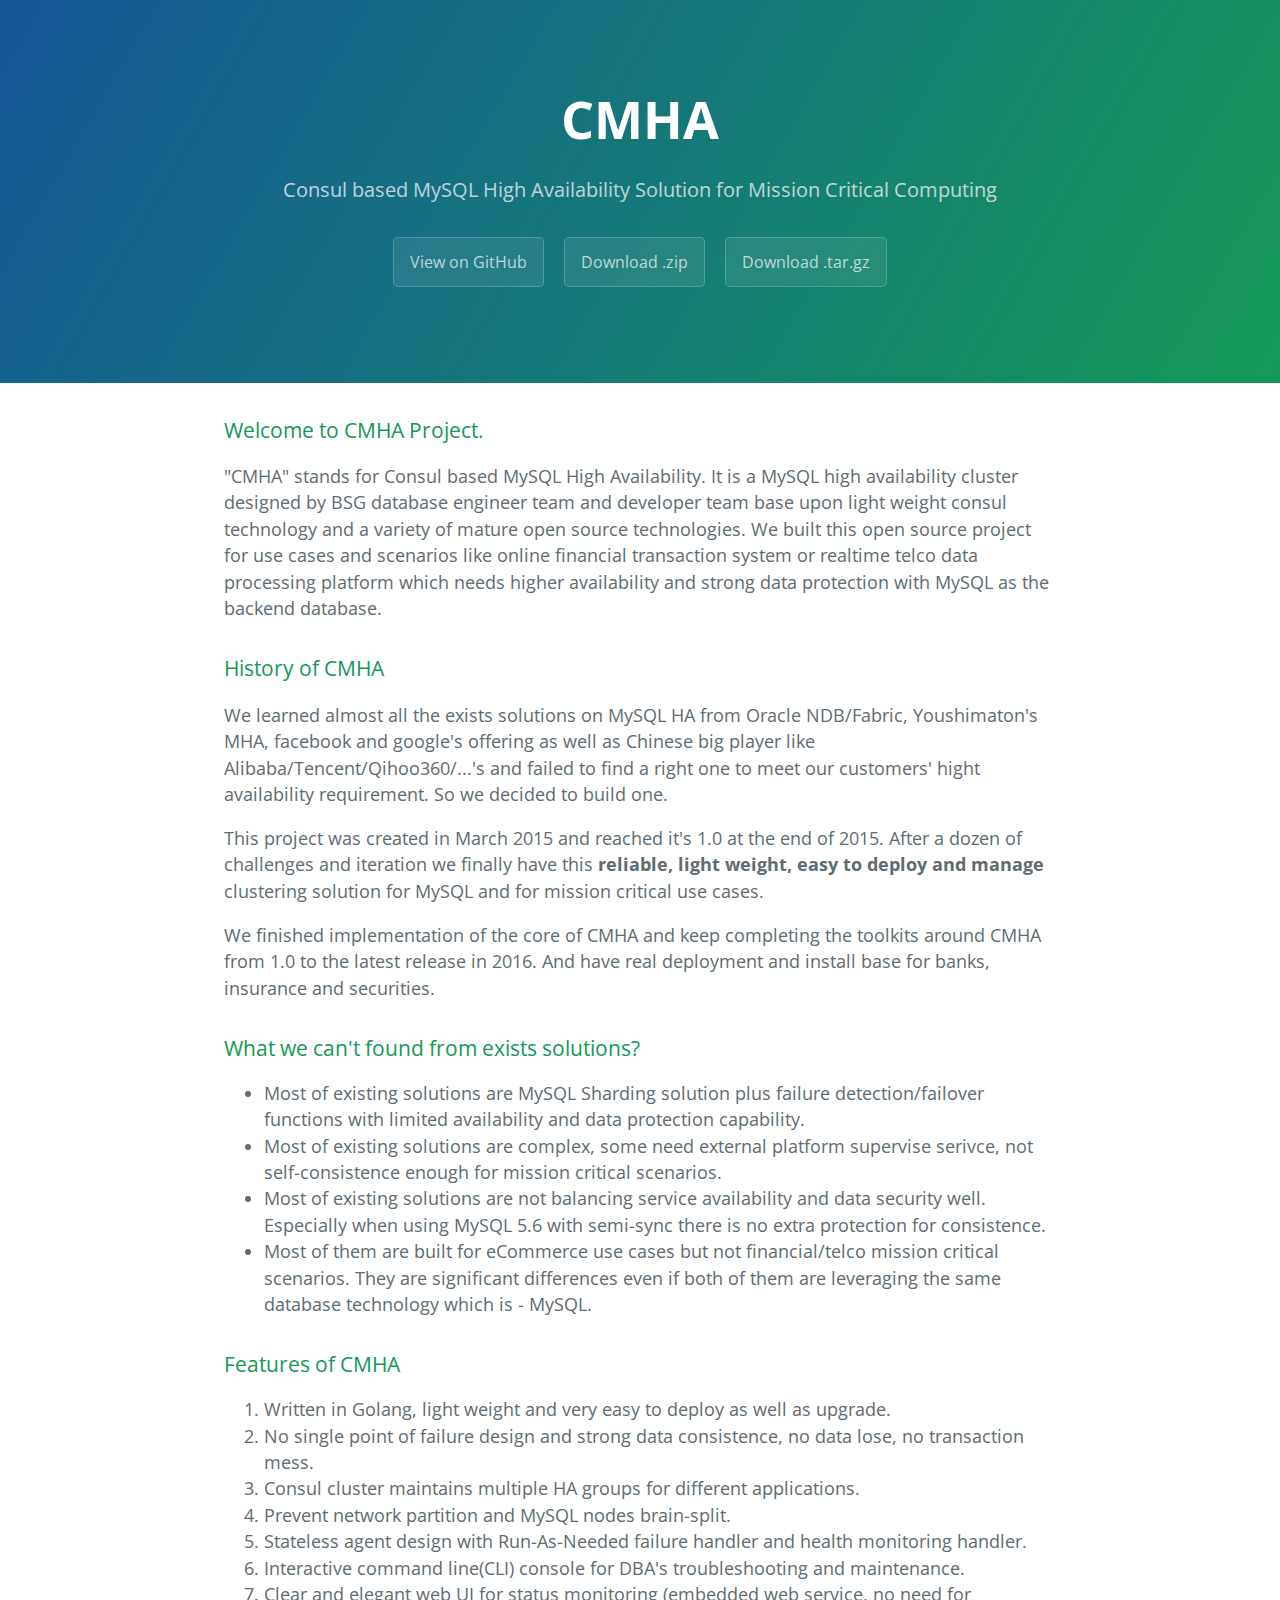
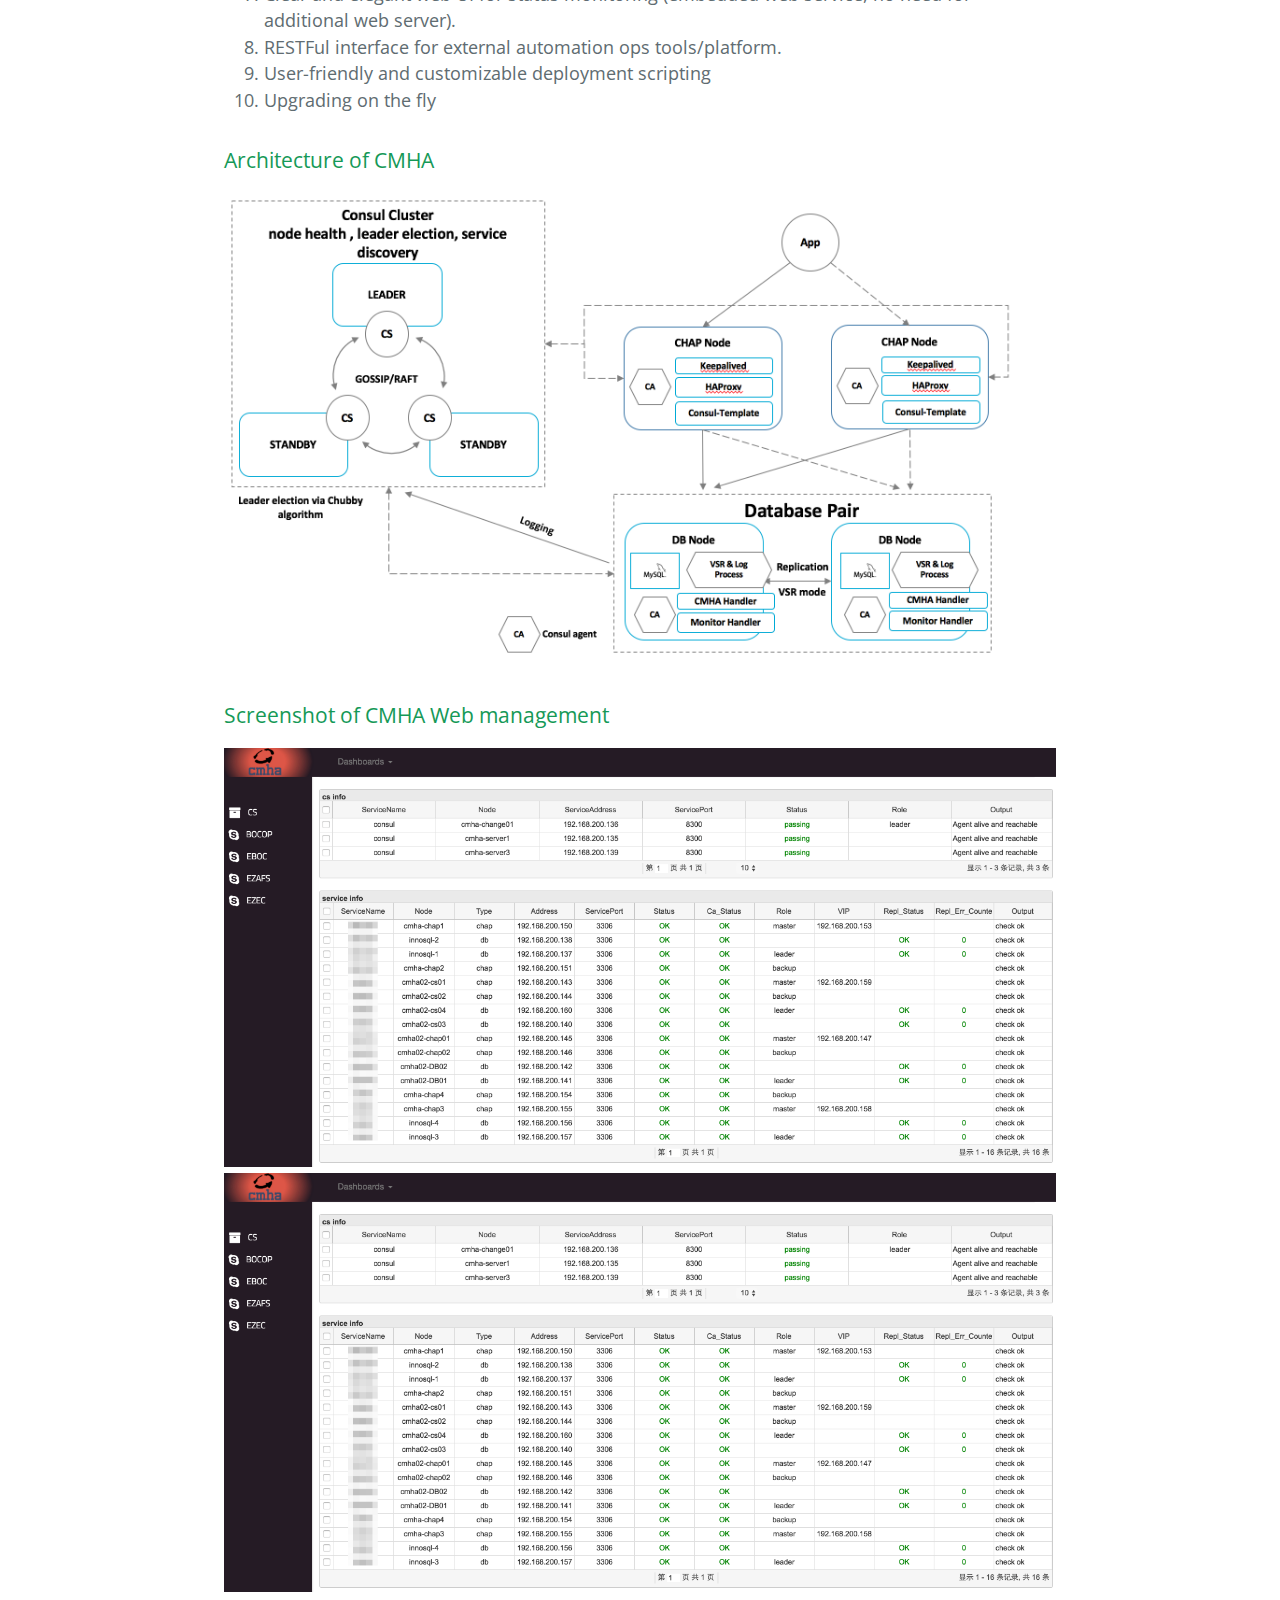
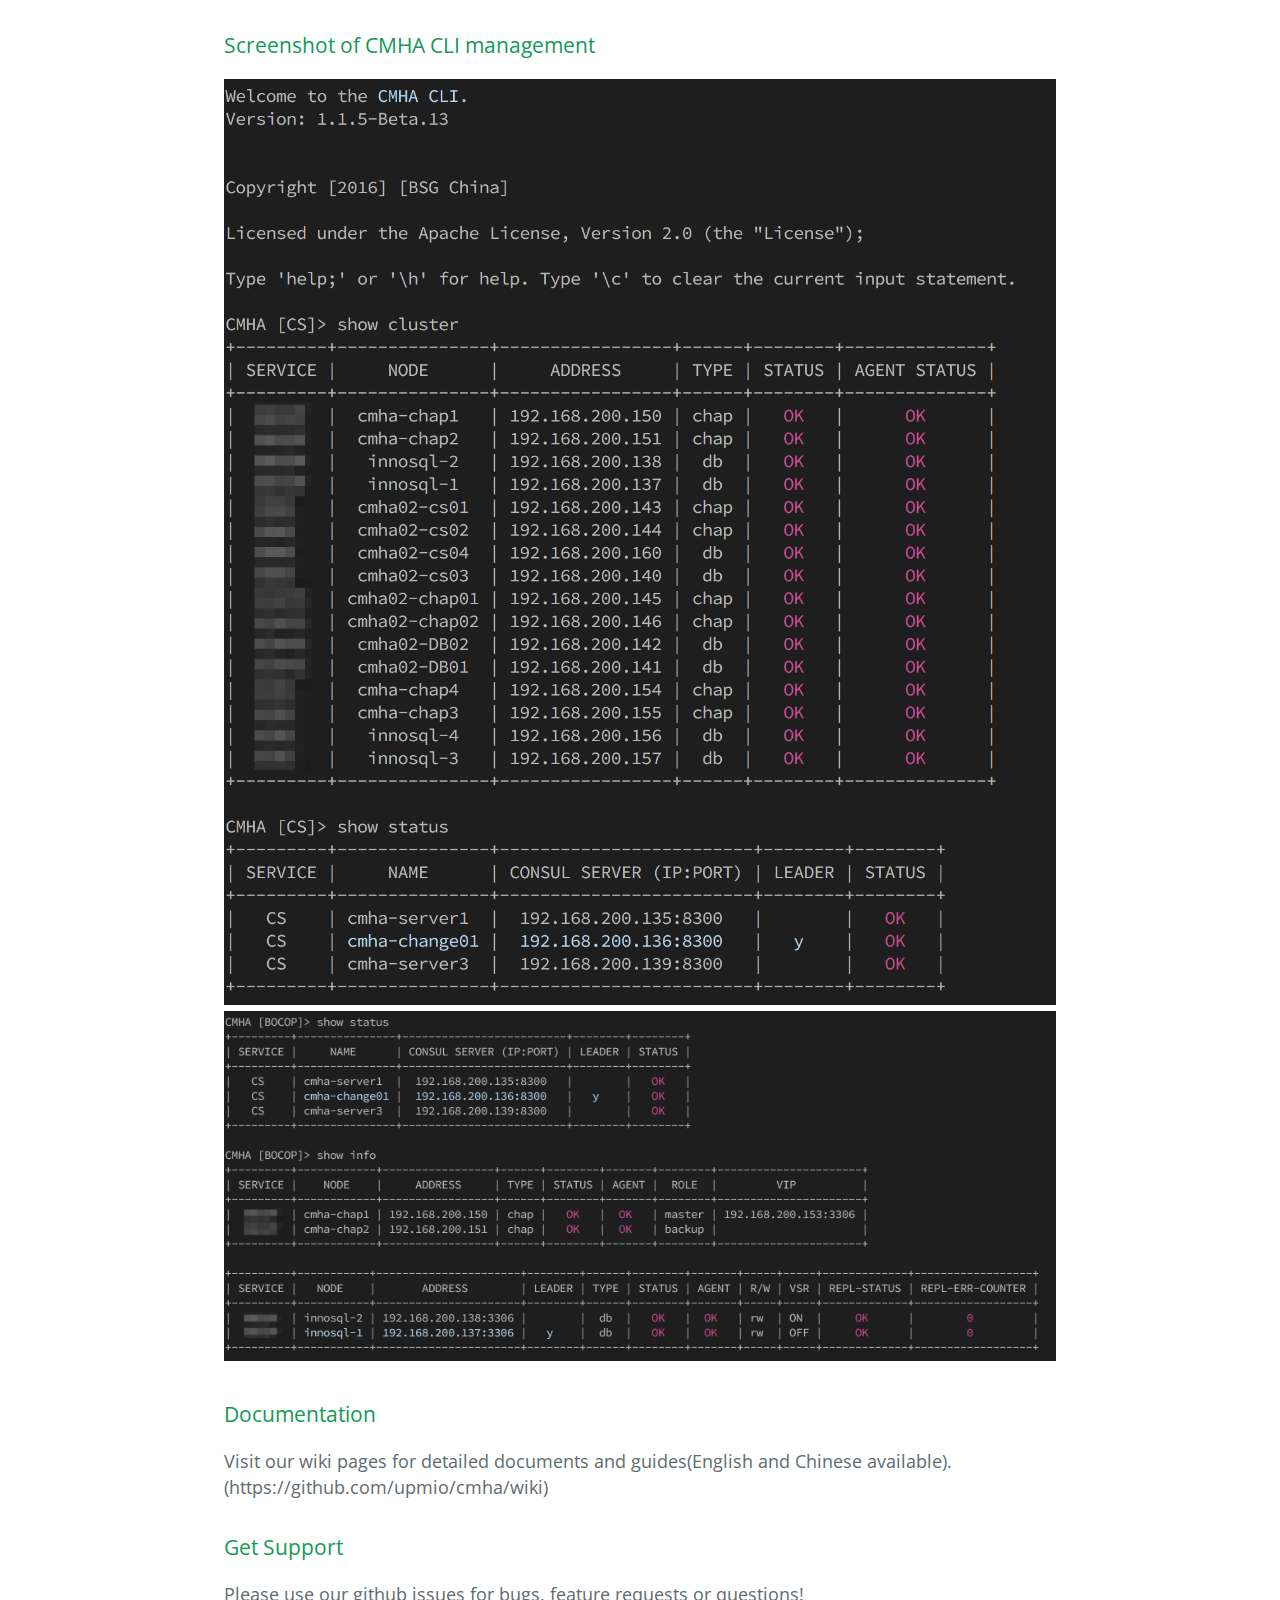
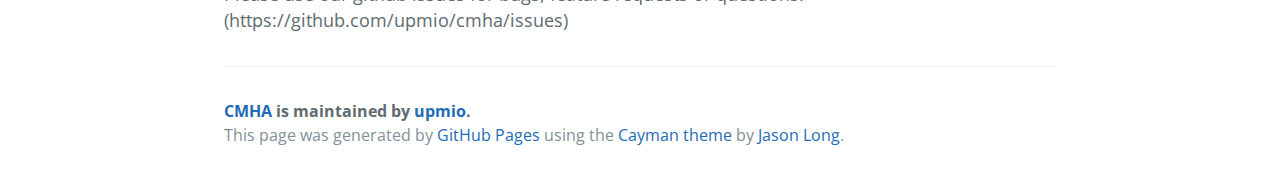
<file: index.html>
<!DOCTYPE html>
<html lang="en-us">
  <head>
    <meta charset="UTF-8">
    <title>CMHA by upmio</title>
    <meta name="viewport" content="width=device-width, initial-scale=1">
    <link rel="stylesheet" type="text/css" href="stylesheets/normalize.css" media="screen">
    <link href='https://fonts.googleapis.com/css?family=Open+Sans:400,700' rel='stylesheet' type='text/css'>
    <link rel="stylesheet" type="text/css" href="stylesheets/stylesheet.css" media="screen">
    <link rel="stylesheet" type="text/css" href="stylesheets/github-light.css" media="screen">
  </head>
  <body>
    <section class="page-header">
      <h1 class="project-name">CMHA</h1>
      <h2 class="project-tagline">Consul based MySQL High Availability Solution for Mission Critical Computing</h2>
      <a href="https://github.com/upmio/cmha" class="btn">View on GitHub</a>
      <a href="https://github.com/upmio/cmha/zipball/master" class="btn">Download .zip</a>
      <a href="https://github.com/upmio/cmha/tarball/master" class="btn">Download .tar.gz</a>
    </section>

    <section class="main-content">
      <h3>
<a id="welcome-to-cmha-project" class="anchor" href="#welcome-to-cmha-project" aria-hidden="true"><span aria-hidden="true" class="octicon octicon-link"></span></a>Welcome to CMHA Project.</h3>

<p>"CMHA" stands for Consul based MySQL High Availability. It is a MySQL high availability cluster designed by BSG database engineer team and developer team base upon light weight consul technology and a variety of mature open source technologies. We built this open source project for use cases and scenarios like online financial transaction system or realtime telco data processing platform which needs higher availability and strong data protection with MySQL as the backend database.</p>

<h3>
<a id="history-of-cmha" class="anchor" href="#history-of-cmha" aria-hidden="true"><span aria-hidden="true" class="octicon octicon-link"></span></a>History of CMHA</h3>

<p>We learned almost all the exists solutions on MySQL HA from Oracle NDB/Fabric, Youshimaton's MHA, facebook and google's offering as well as Chinese big player like  Alibaba/Tencent/Qihoo360/...'s and failed to find a right one to meet our customers' hight availability requirement. So we decided to build one.</p>

<p>This project was created in March 2015 and reached it's 1.0 at the end of 2015. After a dozen of challenges and iteration we finally have this <strong>reliable, light weight, easy to deploy and manage</strong> clustering solution for MySQL and for mission critical use cases.</p>

<p>We finished implementation of the core of CMHA and keep completing the toolkits around CMHA from 1.0 to the latest release in 2016. And have real deployment and install base for banks, insurance and securities. </p>

<h3>
<a id="what-we-cant-found-from-exists-solutions" class="anchor" href="#what-we-cant-found-from-exists-solutions" aria-hidden="true"><span aria-hidden="true" class="octicon octicon-link"></span></a>What we can't found from exists solutions?</h3>

<ul>
<li>Most of existing solutions are MySQL Sharding solution plus failure detection/failover functions with limited availability and data protection capability.</li>
<li>Most of existing solutions are complex, some need external platform supervise serivce, not self-consistence enough for mission critical scenarios. </li>
<li>Most of existing solutions are not balancing service availability and data security well. Especially when using MySQL 5.6 with semi-sync there is no extra protection for consistence.</li>
<li>Most of them are built for eCommerce use cases but not financial/telco mission critical scenarios. They are significant differences even if both of them are leveraging the same database technology which is - MySQL. </li>
</ul>

<h3>
<a id="features-of-cmha" class="anchor" href="#features-of-cmha" aria-hidden="true"><span aria-hidden="true" class="octicon octicon-link"></span></a>Features of CMHA</h3>

<ol>
<li>Written in Golang, light weight and very easy to deploy as well as upgrade. </li>
<li>No single point of failure design and strong data consistence, no data lose, no transaction mess.</li>
<li>Consul cluster maintains multiple HA groups for different applications.</li>
<li>Prevent network partition and MySQL nodes brain-split.</li>
<li>Stateless agent design with Run-As-Needed failure handler and health monitoring handler.</li>
<li>Interactive command line(CLI) console for DBA's troubleshooting and maintenance.</li>
<li>Clear and elegant web UI for status monitoring (embedded web service, no need for additional web server).</li>
<li>RESTFul interface for external automation ops tools/platform.</li>
<li>User-friendly and customizable deployment scripting</li>
<li>Upgrading on the fly </li>
</ol>

<h3>
<a id="architecture-of-cmha" class="anchor" href="#architecture-of-cmha" aria-hidden="true"><span aria-hidden="true" class="octicon octicon-link"></span></a>Architecture of CMHA</h3>

<p><img src="images/architecture_cmha.png" alt="Architecture of CMHA"></p>

<h3>
<a id="screenshot-of-cmha-web-management" class="anchor" href="#screenshot-of-cmha-web-management" aria-hidden="true"><span aria-hidden="true" class="octicon octicon-link"></span></a>Screenshot of CMHA Web management</h3>

<p><img src="images/cmha_ui_1.png" alt="CMHA Web Web UI Overview">
<img src="images/cmha_ui_1.png" alt="CMHA Web Web UI Availability Group"></p>

<h3>
<a id="screenshot-of-cmha-web-management-1" class="anchor" href="#screenshot-of-cmha-web-management-1" aria-hidden="true"><span aria-hidden="true" class="octicon octicon-link"></span></a>Screenshot of CMHA CLI management</h3>

<p><img src="images/cmha_ui_3.png" alt="CMHA CLI UI Overview">
<img src="images/cmha_ui_4.png" alt="CMHA CLI UI Availability Group"></p>

<h3>
<a id="Documentation" class="anchor" href="#get-support" aria-hidden="true"><span aria-hidden="true" class="octicon octicon-link"></span></a>Documentation</h3>

<p>Visit our wiki pages for detailed documents and guides(English and Chinese available). (https://github.com/upmio/cmha/wiki)</p>

<h3>
<a id="get-support" class="anchor" href="#get-support" aria-hidden="true"><span aria-hidden="true" class="octicon octicon-link"></span></a>Get Support</h3>

<p>Please use our github issues for bugs, feature requests or questions!(https://github.com/upmio/cmha/issues)</p>

      <footer class="site-footer">
        <span class="site-footer-owner"><a href="https://github.com/upmio/cmha">CMHA</a> is maintained by <a href="https://github.com/upmio">upmio</a>.</span>

        <span class="site-footer-credits">This page was generated by <a href="https://pages.github.com">GitHub Pages</a> using the <a href="https://github.com/jasonlong/cayman-theme">Cayman theme</a> by <a href="https://twitter.com/jasonlong">Jason Long</a>.</span>
      </footer>

    </section>

  
  </body>
</html>
</file>
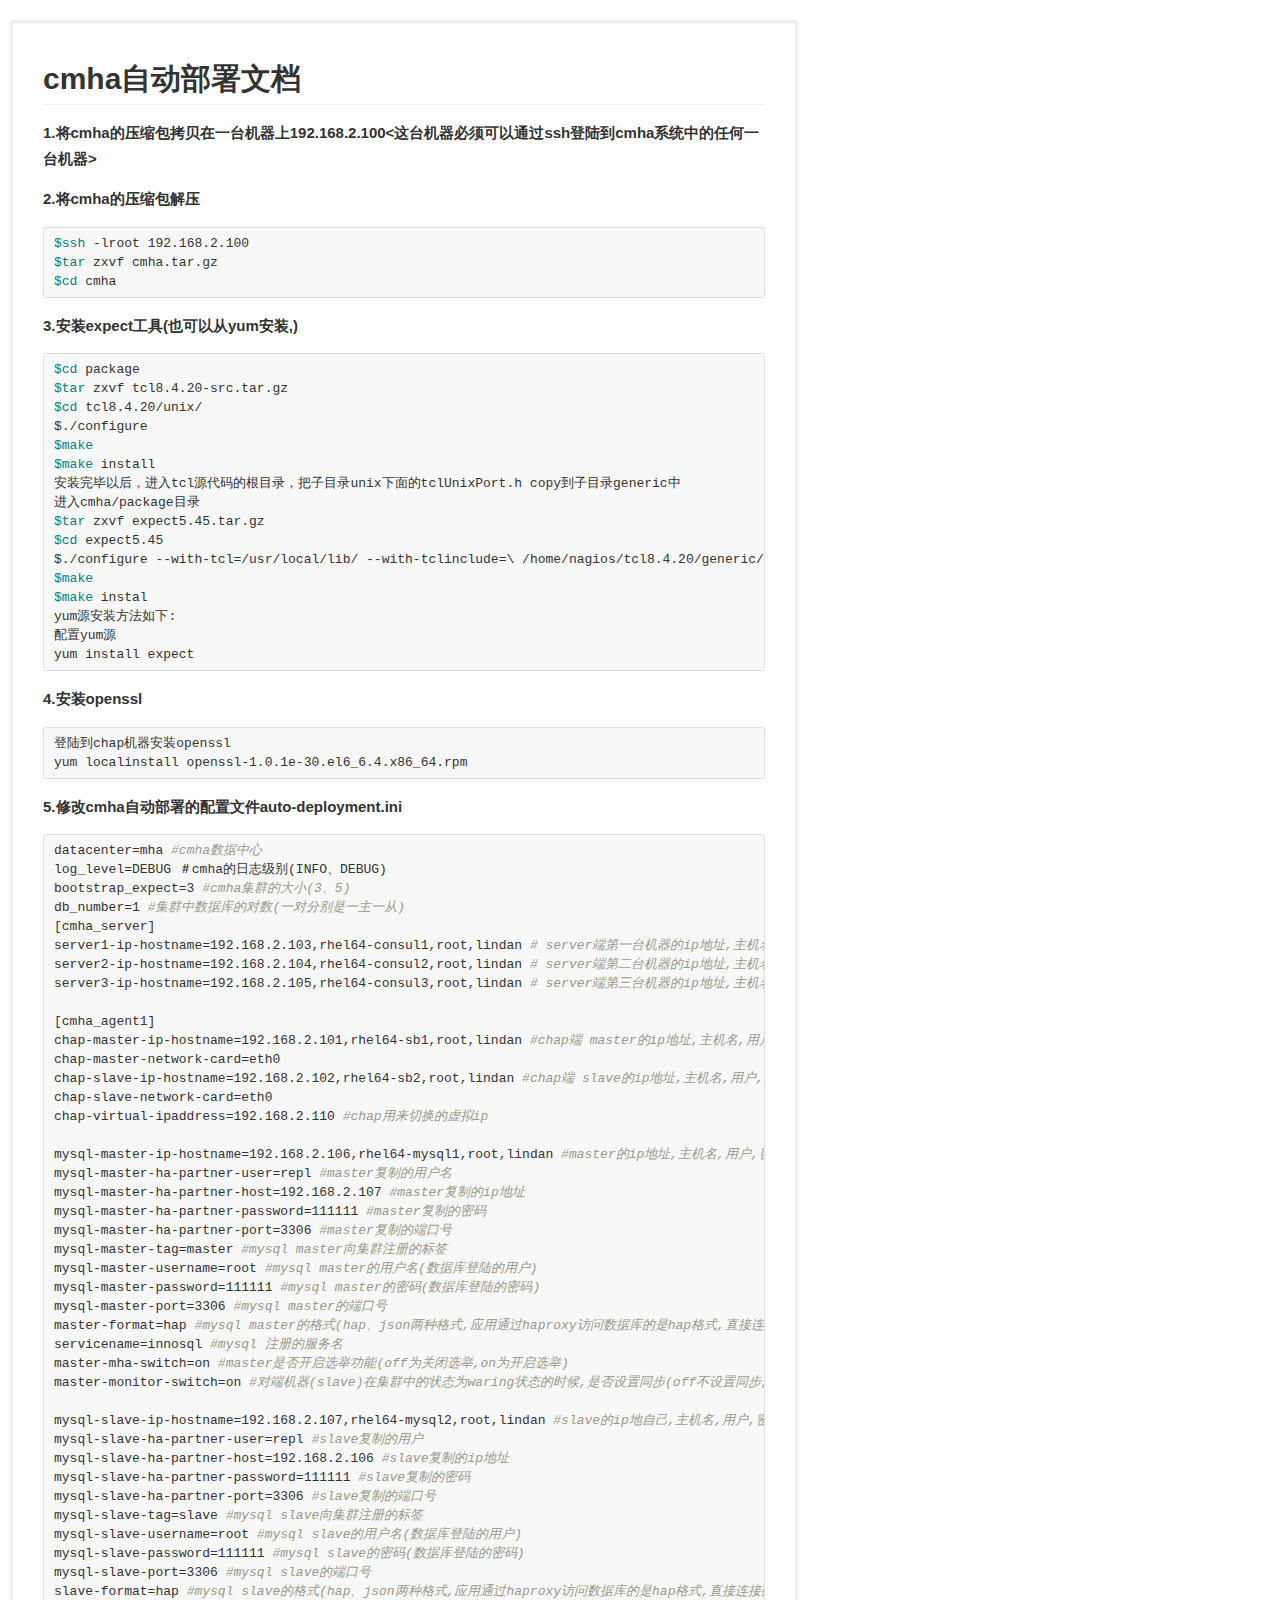
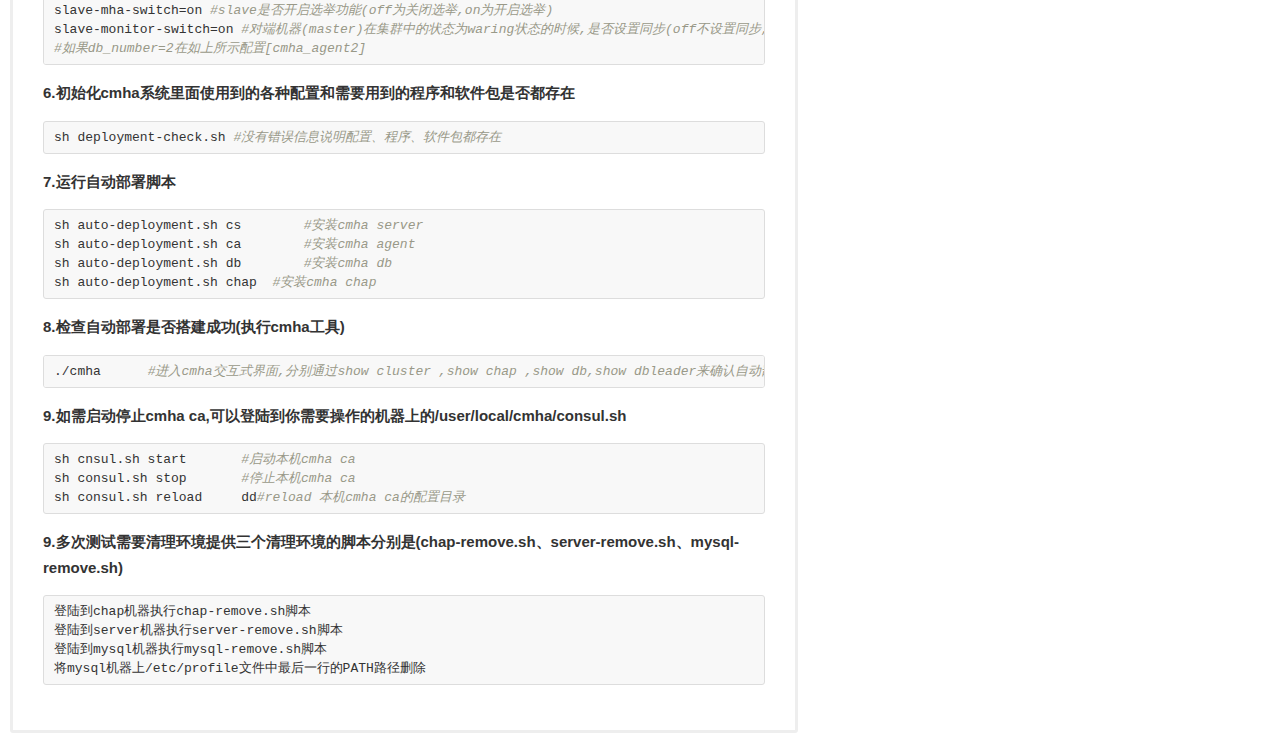
<file: cmha-auto-deployment.html>
<html>
<head>
<meta http-equiv="Content-Type" content="text/html; charset=utf-8"/>
<style type="text/css">
/* 
Name: Github ReadMe style for LiteIde
Author: slene(vslene@gmail.com)
*/

/*
GitHub Style Author: hzlzh(hzlzh.dev@gmail.com)
URL: https://github.com/hzlzh/Mou-Theme
*/

@charset "UTF-8";
body, input, select, textarea, button{ font:13px/1.4 Helvetica, arial, freesans, clean, sans-serif; color:#333333; }
body{ background-color:#FFFFFF; color:#333333; background-color:#FFFFFF; border:3px solid #EEEEEE; padding:0 30px 30px; font-size:15px; line-height:1.7; margin:20px auto; max-width:722px;margin-left: 10px; border-radius:3px 3px 3px 3px; }
a{ color:#4183C4; text-decoration:none; }
a:hover{ text-decoration:underline; }
a:focus, a:active{ text-decoration:underline; }
.action{ color:#DD0000; text-decoration:underline; }
.clearfix:before, .clearfix:after{ content:" "; display:table; }
.clearfix:after{ clear:both; }
.danger{ color:#CC0000; }
.mute{ color:#000000; }
.sparkline{ display:none; }
.right{ float:right; }
.left{ float:left; }
.text-right{ text-align:right; }
.text-left{ text-align:left; }
.hidden{ display:none; }
.warning{ background-color:#FFFCCC; font-weight:bold; margin-bottom:0.8em; padding:0.5em; }
.error_box{ background-color:#FFEBE8; border:1px solid #DD3C10; font-weight:bold; padding:1em; }
hr, .rule{ -moz-border-bottom-colors:none; -moz-border-left-colors:none; -moz-border-right-colors:none; -moz-border-top-colors:none; background:none repeat scroll 0% 0% transparent; border-color:-moz-use-text-color -moz-use-text-color #DDDDDD; border-image:none; border-style:none none solid; border-width:medium medium 1px; clear:both; height:0px; margin:15px 0px; overflow:hidden; }
article, aside, details, figcaption, figure, footer, header, hgroup, main, nav, section, summary{ display:block; }
audio, canvas, video{ display:inline-block; }
audio:not([controls]){ display:none; height:0px; }
html{ font-family:sans-serif; }
a:focus{ outline:thin dotted; }
a:active, a:hover{ outline:0px none; }
h1{ font-size:2em; margin:0.67em 0px; }
abbr[title]{ border-bottom:1px dotted; }
b, strong{ font-weight:bold; }
dfn{ font-style:italic; }
hr{ -moz-box-sizing:content-box; height:0px; }
mark{ background:none repeat scroll 0% 0% #FFFF00; color:#000000; }
code, kbd, pre, samp{ font-family:monospace, serif; font-size:1em; }
q{ quotes:"“" "”" "‘" "’"; }
small{ font-size:80%; }
sub, sup{ font-size:75%; line-height:0; position:relative; vertical-align:baseline; }
sup{ top:-0.5em; }
sub{ bottom:-0.25em; }
img{ border:0px none; }
figure{ margin:0px; }
fieldset{ border:1px solid #C0C0C0; margin:0px 2px; padding:0.35em 0.625em 0.75em; }
legend{ border:0px none; padding:0px; }
button, input, select, textarea{ font-family:inherit; font-size:100%; margin:0px; }
button, input{ line-height:normal; }
button, select{ text-transform:none; }
button, html input[type="button"], input[type="reset"], input[type="submit"]{ cursor:pointer; }
button[disabled], html input[disabled]{ cursor:default; }
input[type="checkbox"], input[type="radio"]{ padding:0px; }
input[type="search"]{ -moz-box-sizing:content-box; }
button::-moz-focus-inner, input::-moz-focus-inner{ border:0px none; padding:0px; }
textarea{ overflow:auto; vertical-align:top; }
table{ border-collapse:collapse; border-spacing:0px; }
h1, h2, h3, h4, h5, h6{ line-height:1.1; margin-bottom:15px; margin-top:15px; }
h1{ font-size:30px; }
h2{ font-size:21px; }
h3{ font-size:16px; }
h4{ font-size:14px; }
h5{ font-size:12px; }
h6{ font-size:11px; }
small{ font-size:90%; }
blockquote{ margin:0px; }
.lead{ color:#555555; font-size:20px; font-weight:300; margin-bottom:30px; }
ul, ol{ margin-bottom:0px; margin-top:0px; padding:0px; }
dd{ margin-left:0px; }
code, pre{ font-family:Consolas, "Liberation Mono", Courier, monospace; font-size:12px; }
pre{ margin-bottom:0px; margin-top:0px; }
a.absent{ color:#CC0000; }
a.anchor{ bottom:0px; cursor:pointer; display:block; left:0px; margin-left:-30px; padding-left:30px; position:absolute; top:0px; }
h1, h2, h3, h4, h5, h6{ cursor:text; font-weight:bold; line-height:1.7; margin:1em 0px 15px; padding:0px; position:relative; }
h1 .octicon-link, h2 .octicon-link, h3 .octicon-link, h4 .octicon-link, h5 .octicon-link, h6 .octicon-link{ color:#000000; display:none; }
h1:hover a.anchor, h2:hover a.anchor, h3:hover a.anchor, h4:hover a.anchor, h5:hover a.anchor, h6:hover a.anchor{ line-height:1; margin-left:-22px; padding-left:0px; text-decoration:none; top:15%; }
h1:hover a.anchor .octicon-link, h2:hover a.anchor .octicon-link, h3:hover a.anchor .octicon-link, h4:hover a.anchor .octicon-link, h5:hover a.anchor .octicon-link, h6:hover a.anchor .octicon-link{ display:inline-block; }
h1 tt, h1 code, h2 tt, h2 code, h3 tt, h3 code, h4 tt, h4 code, h5 tt, h5 code, h6 tt, h6 code{ font-size:inherit; }
h1, h2, h3, h4, h5, h6{ cursor:text; font-weight:bold; line-height:1.7; }
h1{ border-bottom:1px solid #DDDDDD; font-size:2.5em; }
h2{ border-bottom:1px solid #EEEEEE; font-size:2em; }
h3{ font-size:1.5em; }
h4{ font-size:1.2em; }
h5{ font-size:1em; }
h6{ color:#777777; font-size:1em; }
p, blockquote, ul, ol, dl, table, pre{ margin:15px 0px; }
hr{ background:url("[data-uri]") repeat-x scroll 0px 0px transparent; border:0px none; color:#CCCCCC; height:4px; margin:15px 0px; padding:0px; }
li p.first{ display:inline-block; }
ul, ol{ padding-left:30px; }
ul.no-list, ol.no-list{ list-style-type:none; padding:0px; }
ul ul, ul ol, ol ol, ol ul{ margin-bottom:0px; margin-top:0px; }
dl{ padding:0px; }
dl dt{ font-size:14px; font-style:italic; font-weight:bold; margin-top:15px; padding:0px; }
dl dd{ margin-bottom:15px; padding:0px 15px; }
blockquote{ border-left:4px solid #DDDDDD; color:#777777; padding:0px 15px; }
blockquote > :first-child{ margin-top:0px; }
blockquote > :last-child{ margin-bottom:0px; }
table{ display:block; overflow:auto; width:100%; }
table th{ font-weight:bold; }
table th, table td{ border:1px solid #DDDDDD; padding:6px 13px; }
table tr{ background-color:#FFFFFF; border-top:1px solid #CCCCCC; }
table tr:nth-child(2n){ background-color:#F8F8F8; }
img{ -moz-box-sizing:border-box; max-width:100%; }
span.frame{ display:block; overflow:hidden; }
span.frame > span{ border:1px solid #DDDDDD; display:block; float:left; margin:13px 0px 0px; overflow:hidden; padding:7px; width:auto; }
span.frame span img{ display:block; float:left; }
span.frame span span{ clear:both; color:#333333; display:block; padding:5px 0px 0px; }
span.align-center{ clear:both; display:block; overflow:hidden; }
span.align-center > span{ display:block; margin:13px auto 0px; overflow:hidden; text-align:center; }
span.align-center span img{ margin:0px auto; text-align:center; }
span.align-right{ clear:both; display:block; overflow:hidden; }
span.align-right > span{ display:block; margin:13px 0px 0px; overflow:hidden; text-align:right; }
span.align-right span img{ margin:0px; text-align:right; }
span.float-left{ display:block; float:left; margin-right:13px; overflow:hidden; }
span.float-left span{ margin:13px 0px 0px; }
span.float-right{ display:block; float:right; margin-left:13px; overflow:hidden; }
span.float-right > span{ display:block; margin:13px auto 0px; overflow:hidden; text-align:right; }
code, tt{ background-color:#F8F8F8; border-radius:3px 3px 3px 3px; border:1px solid #DDDDDD; margin:0px 2px; padding:0px 5px; }
code{ white-space:nowrap; }
pre > code{ background:none repeat scroll 0% 0% transparent; border:medium none; margin:0px; padding:0px; white-space:pre; }
pre{ width:700px;background-color:#F8F8F8; border-radius:3px 3px 3px 3px; border:1px solid #DDDDDD; font-size:13px; line-height:19px; overflow:auto; padding:6px 10px; }
pre code, pre tt{ background-color:transparent; border:medium none; margin:0px; padding:0px; }
code, pre{ font-family:Consolas, "Liberation Mono", Courier, monospace; font-size:13px; }
</style>
<script>
/*
highlight.js

Copyright (c) 2006, Ivan Sagalaev
All rights reserved.
Redistribution and use in source and binary forms, with or without
modification, are permitted provided that the following conditions are met:

    * Redistributions of source code must retain the above copyright
      notice, this list of conditions and the following disclaimer.
    * Redistributions in binary form must reproduce the above copyright
      notice, this list of conditions and the following disclaimer in the
      documentation and/or other materials provided with the distribution.
    * Neither the name of highlight.js nor the names of its contributors 
      may be used to endorse or promote products derived from this software 
      without specific prior written permission.

THIS SOFTWARE IS PROVIDED BY THE REGENTS AND CONTRIBUTORS ``AS IS'' AND ANY
EXPRESS OR IMPLIED WARRANTIES, INCLUDING, BUT NOT LIMITED TO, THE IMPLIED
WARRANTIES OF MERCHANTABILITY AND FITNESS FOR A PARTICULAR PURPOSE ARE
DISCLAIMED. IN NO EVENT SHALL THE REGENTS AND CONTRIBUTORS BE LIABLE FOR ANY
DIRECT, INDIRECT, INCIDENTAL, SPECIAL, EXEMPLARY, OR CONSEQUENTIAL DAMAGES
(INCLUDING, BUT NOT LIMITED TO, PROCUREMENT OF SUBSTITUTE GOODS OR SERVICES;
LOSS OF USE, DATA, OR PROFITS; OR BUSINESS INTERRUPTION) HOWEVER CAUSED AND
ON ANY THEORY OF LIABILITY, WHETHER IN CONTRACT, STRICT LIABILITY, OR TORT
(INCLUDING NEGLIGENCE OR OTHERWISE) ARISING IN ANY WAY OUT OF THE USE OF THIS
SOFTWARE, EVEN IF ADVISED OF THE POSSIBILITY OF SUCH DAMAGE.
*/
var hljs=new function(){function l(o){return o.replace(/&/gm,"&amp;").replace(/</gm,"&lt;").replace(/>/gm,"&gt;")}function b(p){for(var o=p.firstChild;o;o=o.nextSibling){if(o.nodeName=="CODE"){return o}if(!(o.nodeType==3&&o.nodeValue.match(/\s+/))){break}}}function h(p,o){return Array.prototype.map.call(p.childNodes,function(q){if(q.nodeType==3){return o?q.nodeValue.replace(/\n/g,""):q.nodeValue}if(q.nodeName=="BR"){return"\n"}return h(q,o)}).join("")}function a(q){var p=(q.className+" "+q.parentNode.className).split(/\s+/);p=p.map(function(r){return r.replace(/^language-/,"")});for(var o=0;o<p.length;o++){if(e[p[o]]||p[o]=="no-highlight"){return p[o]}}}function c(q){var o=[];(function p(r,s){for(var t=r.firstChild;t;t=t.nextSibling){if(t.nodeType==3){s+=t.nodeValue.length}else{if(t.nodeName=="BR"){s+=1}else{if(t.nodeType==1){o.push({event:"start",offset:s,node:t});s=p(t,s);o.push({event:"stop",offset:s,node:t})}}}}return s})(q,0);return o}function j(x,v,w){var p=0;var y="";var r=[];function t(){if(x.length&&v.length){if(x[0].offset!=v[0].offset){return(x[0].offset<v[0].offset)?x:v}else{return v[0].event=="start"?x:v}}else{return x.length?x:v}}function s(A){function z(B){return" "+B.nodeName+'="'+l(B.value)+'"'}return"<"+A.nodeName+Array.prototype.map.call(A.attributes,z).join("")+">"}while(x.length||v.length){var u=t().splice(0,1)[0];y+=l(w.substr(p,u.offset-p));p=u.offset;if(u.event=="start"){y+=s(u.node);r.push(u.node)}else{if(u.event=="stop"){var o,q=r.length;do{q--;o=r[q];y+=("</"+o.nodeName.toLowerCase()+">")}while(o!=u.node);r.splice(q,1);while(q<r.length){y+=s(r[q]);q++}}}}return y+l(w.substr(p))}function f(q){function o(s,r){return RegExp(s,"m"+(q.cI?"i":"")+(r?"g":""))}function p(y,w){if(y.compiled){return}y.compiled=true;var s=[];if(y.k){var r={};function z(A,t){t.split(" ").forEach(function(B){var C=B.split("|");r[C[0]]=[A,C[1]?Number(C[1]):1];s.push(C[0])})}y.lR=o(y.l||hljs.IR,true);if(typeof y.k=="string"){z("keyword",y.k)}else{for(var x in y.k){if(!y.k.hasOwnProperty(x)){continue}z(x,y.k[x])}}y.k=r}if(w){if(y.bWK){y.b="\\b("+s.join("|")+")\\s"}y.bR=o(y.b?y.b:"\\B|\\b");if(!y.e&&!y.eW){y.e="\\B|\\b"}if(y.e){y.eR=o(y.e)}y.tE=y.e||"";if(y.eW&&w.tE){y.tE+=(y.e?"|":"")+w.tE}}if(y.i){y.iR=o(y.i)}if(y.r===undefined){y.r=1}if(!y.c){y.c=[]}for(var v=0;v<y.c.length;v++){if(y.c[v]=="self"){y.c[v]=y}p(y.c[v],y)}if(y.starts){p(y.starts,w)}var u=[];for(var v=0;v<y.c.length;v++){u.push(y.c[v].b)}if(y.tE){u.push(y.tE)}if(y.i){u.push(y.i)}y.t=u.length?o(u.join("|"),true):{exec:function(t){return null}}}p(q)}function d(D,E){function o(r,M){for(var L=0;L<M.c.length;L++){var K=M.c[L].bR.exec(r);if(K&&K.index==0){return M.c[L]}}}function s(K,r){if(K.e&&K.eR.test(r)){return K}if(K.eW){return s(K.parent,r)}}function t(r,K){return K.i&&K.iR.test(r)}function y(L,r){var K=F.cI?r[0].toLowerCase():r[0];return L.k.hasOwnProperty(K)&&L.k[K]}function G(){var K=l(w);if(!A.k){return K}var r="";var N=0;A.lR.lastIndex=0;var L=A.lR.exec(K);while(L){r+=K.substr(N,L.index-N);var M=y(A,L);if(M){v+=M[1];r+='<span class="'+M[0]+'">'+L[0]+"</span>"}else{r+=L[0]}N=A.lR.lastIndex;L=A.lR.exec(K)}return r+K.substr(N)}function z(){if(A.sL&&!e[A.sL]){return l(w)}var r=A.sL?d(A.sL,w):g(w);if(A.r>0){v+=r.keyword_count;B+=r.r}return'<span class="'+r.language+'">'+r.value+"</span>"}function J(){return A.sL!==undefined?z():G()}function I(L,r){var K=L.cN?'<span class="'+L.cN+'">':"";if(L.rB){x+=K;w=""}else{if(L.eB){x+=l(r)+K;w=""}else{x+=K;w=r}}A=Object.create(L,{parent:{value:A}});B+=L.r}function C(K,r){w+=K;if(r===undefined){x+=J();return 0}var L=o(r,A);if(L){x+=J();I(L,r);return L.rB?0:r.length}var M=s(A,r);if(M){if(!(M.rE||M.eE)){w+=r}x+=J();do{if(A.cN){x+="</span>"}A=A.parent}while(A!=M.parent);if(M.eE){x+=l(r)}w="";if(M.starts){I(M.starts,"")}return M.rE?0:r.length}if(t(r,A)){throw"Illegal"}w+=r;return r.length||1}var F=e[D];f(F);var A=F;var w="";var B=0;var v=0;var x="";try{var u,q,p=0;while(true){A.t.lastIndex=p;u=A.t.exec(E);if(!u){break}q=C(E.substr(p,u.index-p),u[0]);p=u.index+q}C(E.substr(p));return{r:B,keyword_count:v,value:x,language:D}}catch(H){if(H=="Illegal"){return{r:0,keyword_count:0,value:l(E)}}else{throw H}}}function g(s){var o={keyword_count:0,r:0,value:l(s)};var q=o;for(var p in e){if(!e.hasOwnProperty(p)){continue}var r=d(p,s);r.language=p;if(r.keyword_count+r.r>q.keyword_count+q.r){q=r}if(r.keyword_count+r.r>o.keyword_count+o.r){q=o;o=r}}if(q.language){o.second_best=q}return o}function i(q,p,o){if(p){q=q.replace(/^((<[^>]+>|\t)+)/gm,function(r,v,u,t){return v.replace(/\t/g,p)})}if(o){q=q.replace(/\n/g,"<br>")}return q}function m(r,u,p){var v=h(r,p);var t=a(r);if(t=="no-highlight"){return}var w=t?d(t,v):g(v);t=w.language;var o=c(r);if(o.length){var q=document.createElement("pre");q.innerHTML=w.value;w.value=j(o,c(q),v)}w.value=i(w.value,u,p);var s=r.className;if(!s.match("(\\s|^)(language-)?"+t+"(\\s|$)")){s=s?(s+" "+t):t}r.innerHTML=w.value;r.className=s;r.result={language:t,kw:w.keyword_count,re:w.r};if(w.second_best){r.second_best={language:w.second_best.language,kw:w.second_best.keyword_count,re:w.second_best.r}}}function n(){if(n.called){return}n.called=true;Array.prototype.map.call(document.getElementsByTagName("pre"),b).filter(Boolean).forEach(function(o){m(o,hljs.tabReplace)})}function k(){window.addEventListener("DOMContentLoaded",n,false);window.addEventListener("load",n,false)}var e={};this.LANGUAGES=e;this.highlight=d;this.highlightAuto=g;this.fixMarkup=i;this.highlightBlock=m;this.initHighlighting=n;this.initHighlightingOnLoad=k;this.IR="[a-zA-Z][a-zA-Z0-9_]*";this.UIR="[a-zA-Z_][a-zA-Z0-9_]*";this.NR="\\b\\d+(\\.\\d+)?";this.CNR="(\\b0[xX][a-fA-F0-9]+|(\\b\\d+(\\.\\d*)?|\\.\\d+)([eE][-+]?\\d+)?)";this.BNR="\\b(0b[01]+)";this.RSR="!|!=|!==|%|%=|&|&&|&=|\\*|\\*=|\\+|\\+=|,|\\.|-|-=|/|/=|:|;|<|<<|<<=|<=|=|==|===|>|>=|>>|>>=|>>>|>>>=|\\?|\\[|\\{|\\(|\\^|\\^=|\\||\\|=|\\|\\||~";this.BE={b:"\\\\[\\s\\S]",r:0};this.ASM={cN:"string",b:"'",e:"'",i:"\\n",c:[this.BE],r:0};this.QSM={cN:"string",b:'"',e:'"',i:"\\n",c:[this.BE],r:0};this.CLCM={cN:"comment",b:"//",e:"$"};this.CBLCLM={cN:"comment",b:"/\\*",e:"\\*/"};this.HCM={cN:"comment",b:"#",e:"$"};this.NM={cN:"number",b:this.NR,r:0};this.CNM={cN:"number",b:this.CNR,r:0};this.BNM={cN:"number",b:this.BNR,r:0};this.inherit=function(q,r){var o={};for(var p in q){o[p]=q[p]}if(r){for(var p in r){o[p]=r[p]}}return o}}();hljs.LANGUAGES.bash=function(a){var g="true false";var e="if then else elif fi for break continue while in do done echo exit return set declare";var c={cN:"variable",b:"\\$[a-zA-Z0-9_#]+"};var b={cN:"variable",b:"\\${([^}]|\\\\})+}"};var h={cN:"string",b:'"',e:'"',i:"\\n",c:[a.BE,c,b],r:0};var d={cN:"string",b:"'",e:"'",c:[{b:"''"}],r:0};var f={cN:"test_condition",b:"",e:"",c:[h,d,c,b],k:{literal:g},r:0};return{k:{keyword:e,literal:g},c:[{cN:"shebang",b:"(#!\\/bin\\/bash)|(#!\\/bin\\/sh)",r:10},c,b,a.HCM,h,d,a.inherit(f,{b:"\\[ ",e:" \\]",r:0}),a.inherit(f,{b:"\\[\\[ ",e:" \\]\\]"})]}}(hljs);hljs.LANGUAGES.cs=function(a){return{k:"abstract as base bool break byte case catch char checked class const continue decimal default delegate do double else enum event explicit extern false finally fixed float for foreach goto if implicit in int interface internal is lock long namespace new null object operator out override params private protected public readonly ref return sbyte sealed short sizeof stackalloc static string struct switch this throw true try typeof uint ulong unchecked unsafe ushort using virtual volatile void while ascending descending from get group into join let orderby partial select set value var where yield",c:[{cN:"comment",b:"///",e:"$",rB:true,c:[{cN:"xmlDocTag",b:"///|<!--|-->"},{cN:"xmlDocTag",b:"</?",e:">"}]},a.CLCM,a.CBLCLM,{cN:"preprocessor",b:"#",e:"$",k:"if else elif endif define undef warning error line region endregion pragma checksum"},{cN:"string",b:'@"',e:'"',c:[{b:'""'}]},a.ASM,a.QSM,a.CNM]}}(hljs);hljs.LANGUAGES.ruby=function(e){var a="[a-zA-Z_][a-zA-Z0-9_]*(\\!|\\?)?";var j="[a-zA-Z_]\\w*[!?=]?|[-+~]\\@|<<|>>|=~|===?|<=>|[<>]=?|\\*\\*|[-/+%^&*~`|]|\\[\\]=?";var g={keyword:"and false then defined module in return redo if BEGIN retry end for true self when next until do begin unless END rescue nil else break undef not super class case require yield alias while ensure elsif or include"};var c={cN:"yardoctag",b:"@[A-Za-z]+"};var k=[{cN:"comment",b:"#",e:"$",c:[c]},{cN:"comment",b:"^\\=begin",e:"^\\=end",c:[c],r:10},{cN:"comment",b:"^__END__",e:"\\n$"}];var d={cN:"subst",b:"#\\{",e:"}",l:a,k:g};var i=[e.BE,d];var b=[{cN:"string",b:"'",e:"'",c:i,r:0},{cN:"string",b:'"',e:'"',c:i,r:0},{cN:"string",b:"%[qw]?\\(",e:"\\)",c:i},{cN:"string",b:"%[qw]?\\[",e:"\\]",c:i},{cN:"string",b:"%[qw]?{",e:"}",c:i},{cN:"string",b:"%[qw]?<",e:">",c:i,r:10},{cN:"string",b:"%[qw]?/",e:"/",c:i,r:10},{cN:"string",b:"%[qw]?%",e:"%",c:i,r:10},{cN:"string",b:"%[qw]?-",e:"-",c:i,r:10},{cN:"string",b:"%[qw]?\\|",e:"\\|",c:i,r:10}];var h={cN:"function",bWK:true,e:" |$|;",k:"def",c:[{cN:"title",b:j,l:a,k:g},{cN:"params",b:"\\(",e:"\\)",l:a,k:g}].concat(k)};var f=k.concat(b.concat([{cN:"class",bWK:true,e:"$|;",k:"class module",c:[{cN:"title",b:"[A-Za-z_]\\w*(::\\w+)*(\\?|\\!)?",r:0},{cN:"inheritance",b:"<\\s*",c:[{cN:"parent",b:"("+e.IR+"::)?"+e.IR}]}].concat(k)},h,{cN:"constant",b:"(::)?(\\b[A-Z]\\w*(::)?)+",r:0},{cN:"symbol",b:":",c:b.concat([{b:j}]),r:0},{cN:"symbol",b:a+":",r:0},{cN:"number",b:"(\\b0[0-7_]+)|(\\b0x[0-9a-fA-F_]+)|(\\b[1-9][0-9_]*(\\.[0-9_]+)?)|[0_]\\b",r:0},{cN:"number",b:"\\?\\w"},{cN:"variable",b:"(\\$\\W)|((\\$|\\@\\@?)(\\w+))"},{b:"("+e.RSR+")\\s*",c:k.concat([{cN:"regexp",b:"/",e:"/[a-z]*",i:"\\n",c:[e.BE,d]}]),r:0}]));d.c=f;h.c[1].c=f;return{l:a,k:g,c:f}}(hljs);hljs.LANGUAGES.diff=function(a){return{c:[{cN:"chunk",b:"^\\@\\@ +\\-\\d+,\\d+ +\\+\\d+,\\d+ +\\@\\@$",r:10},{cN:"chunk",b:"^\\*\\*\\* +\\d+,\\d+ +\\*\\*\\*\\*$",r:10},{cN:"chunk",b:"^\\-\\-\\- +\\d+,\\d+ +\\-\\-\\-\\-$",r:10},{cN:"header",b:"Index: ",e:"$"},{cN:"header",b:"=====",e:"=====$"},{cN:"header",b:"^\\-\\-\\-",e:"$"},{cN:"header",b:"^\\*{3} ",e:"$"},{cN:"header",b:"^\\+\\+\\+",e:"$"},{cN:"header",b:"\\*{5}",e:"\\*{5}$"},{cN:"addition",b:"^\\+",e:"$"},{cN:"deletion",b:"^\\-",e:"$"},{cN:"change",b:"^\\!",e:"$"}]}}(hljs);hljs.LANGUAGES.javascript=function(a){return{k:{keyword:"in if for while finally var new function do return void else break catch instanceof with throw case default try this switch continue typeof delete let yield const",literal:"true false null undefined NaN Infinity"},c:[a.ASM,a.QSM,a.CLCM,a.CBLCLM,a.CNM,{b:"("+a.RSR+"|\\b(case|return|throw)\\b)\\s*",k:"return throw case",c:[a.CLCM,a.CBLCLM,{cN:"regexp",b:"/",e:"/[gim]*",i:"\\n",c:[{b:"\\\\/"}]},{b:"<",e:">;",sL:"xml"}],r:0},{cN:"function",bWK:true,e:"{",k:"function",c:[{cN:"title",b:"[A-Za-z$_][0-9A-Za-z$_]*"},{cN:"params",b:"\\(",e:"\\)",c:[a.CLCM,a.CBLCLM],i:"[\"'\\(]"}],i:"\\[|%"}]}}(hljs);hljs.LANGUAGES.lua=function(b){var a="\\[=*\\[";var e="\\]=*\\]";var c={b:a,e:e,c:["self"]};var d=[{cN:"comment",b:"--(?!"+a+")",e:"$"},{cN:"comment",b:"--"+a,e:e,c:[c],r:10}];return{l:b.UIR,k:{keyword:"and break do else elseif end false for if in local nil not or repeat return then true until while",built_in:"_G _VERSION assert collectgarbage dofile error getfenv getmetatable ipairs load loadfile loadstring module next pairs pcall print rawequal rawget rawset require select setfenv setmetatable tonumber tostring type unpack xpcall coroutine debug io math os package string table"},c:d.concat([{cN:"function",bWK:true,e:"\\)",k:"function",c:[{cN:"title",b:"([_a-zA-Z]\\w*\\.)*([_a-zA-Z]\\w*:)?[_a-zA-Z]\\w*"},{cN:"params",b:"\\(",eW:true,c:d}].concat(d)},b.CNM,b.ASM,b.QSM,{cN:"string",b:a,e:e,c:[c],r:10}])}}(hljs);hljs.LANGUAGES.css=function(a){var b={cN:"function",b:a.IR+"\\(",e:"\\)",c:[a.NM,a.ASM,a.QSM]};return{cI:true,i:"[=/|']",c:[a.CBLCLM,{cN:"id",b:"\\#[A-Za-z0-9_-]+"},{cN:"class",b:"\\.[A-Za-z0-9_-]+",r:0},{cN:"attr_selector",b:"\\[",e:"\\]",i:"$"},{cN:"pseudo",b:":(:)?[a-zA-Z0-9\\_\\-\\+\\(\\)\\\"\\']+"},{cN:"at_rule",b:"@(font-face|page)",l:"[a-z-]+",k:"font-face page"},{cN:"at_rule",b:"@",e:"[{;]",eE:true,k:"import page media charset",c:[b,a.ASM,a.QSM,a.NM]},{cN:"tag",b:a.IR,r:0},{cN:"rules",b:"{",e:"}",i:"[^\\s]",r:0,c:[a.CBLCLM,{cN:"rule",b:"[^\\s]",rB:true,e:";",eW:true,c:[{cN:"attribute",b:"[A-Z\\_\\.\\-]+",e:":",eE:true,i:"[^\\s]",starts:{cN:"value",eW:true,eE:true,c:[b,a.NM,a.QSM,a.ASM,a.CBLCLM,{cN:"hexcolor",b:"\\#[0-9A-F]+"},{cN:"important",b:"!important"}]}}]}]}]}}(hljs);hljs.LANGUAGES.xml=function(a){var c="[A-Za-z0-9\\._:-]+";var b={eW:true,c:[{cN:"attribute",b:c,r:0},{b:'="',rB:true,e:'"',c:[{cN:"value",b:'"',eW:true}]},{b:"='",rB:true,e:"'",c:[{cN:"value",b:"'",eW:true}]},{b:"=",c:[{cN:"value",b:"[^\\s/>]+"}]}]};return{cI:true,c:[{cN:"pi",b:"<\\?",e:"\\?>",r:10},{cN:"doctype",b:"<!DOCTYPE",e:">",r:10,c:[{b:"\\[",e:"\\]"}]},{cN:"comment",b:"<!--",e:"-->",r:10},{cN:"cdata",b:"<\\!\\[CDATA\\[",e:"\\]\\]>",r:10},{cN:"tag",b:"<style(?=\\s|>|$)",e:">",k:{title:"style"},c:[b],starts:{e:"</style>",rE:true,sL:"css"}},{cN:"tag",b:"<script(?=\\s|>|$)",e:">",k:{title:"script"},c:[b],starts:{e:"<\/script>",rE:true,sL:"javascript"}},{b:"<%",e:"%>",sL:"vbscript"},{cN:"tag",b:"</?",e:"/?>",c:[{cN:"title",b:"[^ />]+"},b]}]}}(hljs);hljs.LANGUAGES.http=function(a){return{i:"\\S",c:[{cN:"status",b:"^HTTP/[0-9\\.]+",e:"$",c:[{cN:"number",b:"\\b\\d{3}\\b"}]},{cN:"request",b:"^[A-Z]+ (.*?) HTTP/[0-9\\.]+$",rB:true,e:"$",c:[{cN:"string",b:" ",e:" ",eB:true,eE:true}]},{cN:"attribute",b:"^\\w",e:": ",eE:true,i:"\\n|\\s|=",starts:{cN:"string",e:"$"}},{b:"\\n\\n",starts:{sL:"",eW:true}}]}}(hljs);hljs.LANGUAGES.java=function(a){return{k:"false synchronized int abstract float private char boolean static null if const for true while long throw strictfp finally protected import native final return void enum else break transient new catch instanceof byte super volatile case assert short package default double public try this switch continue throws",c:[{cN:"javadoc",b:"/\\*\\*",e:"\\*/",c:[{cN:"javadoctag",b:"@[A-Za-z]+"}],r:10},a.CLCM,a.CBLCLM,a.ASM,a.QSM,{cN:"class",bWK:true,e:"{",k:"class interface",i:":",c:[{bWK:true,k:"extends implements",r:10},{cN:"title",b:a.UIR}]},a.CNM,{cN:"annotation",b:"@[A-Za-z]+"}]}}(hljs);hljs.LANGUAGES.php=function(a){var e={cN:"variable",b:"\\$+[a-zA-Z_\x7f-\xff][a-zA-Z0-9_\x7f-\xff]*"};var b=[a.inherit(a.ASM,{i:null}),a.inherit(a.QSM,{i:null}),{cN:"string",b:'b"',e:'"',c:[a.BE]},{cN:"string",b:"b'",e:"'",c:[a.BE]}];var c=[a.BNM,a.CNM];var d={cN:"title",b:a.UIR};return{cI:true,k:"and include_once list abstract global private echo interface as static endswitch array null if endwhile or const for endforeach self var while isset public protected exit foreach throw elseif include __FILE__ empty require_once do xor return implements parent clone use __CLASS__ __LINE__ else break print eval new catch __METHOD__ case exception php_user_filter default die require __FUNCTION__ enddeclare final try this switch continue endfor endif declare unset true false namespace trait goto instanceof insteadof __DIR__ __NAMESPACE__ __halt_compiler",c:[a.CLCM,a.HCM,{cN:"comment",b:"/\\*",e:"\\*/",c:[{cN:"phpdoc",b:"\\s@[A-Za-z]+"}]},{cN:"comment",eB:true,b:"__halt_compiler.+?;",eW:true},{cN:"string",b:"<<<['\"]?\\w+['\"]?$",e:"^\\w+;",c:[a.BE]},{cN:"preprocessor",b:"<\\?php",r:10},{cN:"preprocessor",b:"\\?>"},e,{cN:"function",bWK:true,e:"{",k:"function",i:"\\$|\\[|%",c:[d,{cN:"params",b:"\\(",e:"\\)",c:["self",e,a.CBLCLM].concat(b).concat(c)}]},{cN:"class",bWK:true,e:"{",k:"class",i:"[:\\(\\$]",c:[{bWK:true,eW:true,k:"extends",c:[d]},d]},{b:"=>"}].concat(b).concat(c)}}(hljs);hljs.LANGUAGES.python=function(a){var f={cN:"prompt",b:"^(>>>|\\.\\.\\.) "};var c=[{cN:"string",b:"(u|b)?r?'''",e:"'''",c:[f],r:10},{cN:"string",b:'(u|b)?r?"""',e:'"""',c:[f],r:10},{cN:"string",b:"(u|r|ur)'",e:"'",c:[a.BE],r:10},{cN:"string",b:'(u|r|ur)"',e:'"',c:[a.BE],r:10},{cN:"string",b:"(b|br)'",e:"'",c:[a.BE]},{cN:"string",b:'(b|br)"',e:'"',c:[a.BE]}].concat([a.ASM,a.QSM]);var e={cN:"title",b:a.UIR};var d={cN:"params",b:"\\(",e:"\\)",c:["self",a.CNM,f].concat(c)};var b={bWK:true,e:":",i:"[${=;\\n]",c:[e,d],r:10};return{k:{keyword:"and elif is global as in if from raise for except finally print import pass return exec else break not with class assert yield try while continue del or def lambda nonlocal|10",built_in:"None True False Ellipsis NotImplemented"},i:"(</|->|\\?)",c:c.concat([f,a.HCM,a.inherit(b,{cN:"function",k:"def"}),a.inherit(b,{cN:"class",k:"class"}),a.CNM,{cN:"decorator",b:"@",e:"$"},{b:"\\b(print|exec)\\("}])}}(hljs);hljs.LANGUAGES.sql=function(a){return{cI:true,c:[{cN:"operator",b:"(begin|start|commit|rollback|savepoint|lock|alter|create|drop|rename|call|delete|do|handler|insert|load|replace|select|truncate|update|set|show|pragma|grant)\\b(?!:)",e:";",eW:true,k:{keyword:"all partial global month current_timestamp using go revoke smallint indicator end-exec disconnect zone with character assertion to add current_user usage input local alter match collate real then rollback get read timestamp session_user not integer bit unique day minute desc insert execute like ilike|2 level decimal drop continue isolation found where constraints domain right national some module transaction relative second connect escape close system_user for deferred section cast current sqlstate allocate intersect deallocate numeric public preserve full goto initially asc no key output collation group by union session both last language constraint column of space foreign deferrable prior connection unknown action commit view or first into float year primary cascaded except restrict set references names table outer open select size are rows from prepare distinct leading create only next inner authorization schema corresponding option declare precision immediate else timezone_minute external varying translation true case exception join hour default double scroll value cursor descriptor values dec fetch procedure delete and false int is describe char as at in varchar null trailing any absolute current_time end grant privileges when cross check write current_date pad begin temporary exec time update catalog user sql date on identity timezone_hour natural whenever interval work order cascade diagnostics nchar having left call do handler load replace truncate start lock show pragma exists number",aggregate:"count sum min max avg"},c:[{cN:"string",b:"'",e:"'",c:[a.BE,{b:"''"}],r:0},{cN:"string",b:'"',e:'"',c:[a.BE,{b:'""'}],r:0},{cN:"string",b:"`",e:"`",c:[a.BE]},a.CNM]},a.CBLCLM,{cN:"comment",b:"--",e:"$"}]}}(hljs);hljs.LANGUAGES.ini=function(a){return{cI:true,i:"[^\\s]",c:[{cN:"comment",b:";",e:"$"},{cN:"title",b:"^\\[",e:"\\]"},{cN:"setting",b:"^[a-z0-9\\[\\]_-]+[ \\t]*=[ \\t]*",e:"$",c:[{cN:"value",eW:true,k:"on off true false yes no",c:[a.QSM,a.NM]}]}]}}(hljs);hljs.LANGUAGES.perl=function(e){var a="getpwent getservent quotemeta msgrcv scalar kill dbmclose undef lc ma syswrite tr send umask sysopen shmwrite vec qx utime local oct semctl localtime readpipe do return format read sprintf dbmopen pop getpgrp not getpwnam rewinddir qqfileno qw endprotoent wait sethostent bless s|0 opendir continue each sleep endgrent shutdown dump chomp connect getsockname die socketpair close flock exists index shmgetsub for endpwent redo lstat msgctl setpgrp abs exit select print ref gethostbyaddr unshift fcntl syscall goto getnetbyaddr join gmtime symlink semget splice x|0 getpeername recv log setsockopt cos last reverse gethostbyname getgrnam study formline endhostent times chop length gethostent getnetent pack getprotoent getservbyname rand mkdir pos chmod y|0 substr endnetent printf next open msgsnd readdir use unlink getsockopt getpriority rindex wantarray hex system getservbyport endservent int chr untie rmdir prototype tell listen fork shmread ucfirst setprotoent else sysseek link getgrgid shmctl waitpid unpack getnetbyname reset chdir grep split require caller lcfirst until warn while values shift telldir getpwuid my getprotobynumber delete and sort uc defined srand accept package seekdir getprotobyname semop our rename seek if q|0 chroot sysread setpwent no crypt getc chown sqrt write setnetent setpriority foreach tie sin msgget map stat getlogin unless elsif truncate exec keys glob tied closedirioctl socket readlink eval xor readline binmode setservent eof ord bind alarm pipe atan2 getgrent exp time push setgrent gt lt or ne m|0 break given say state when";var d={cN:"subst",b:"[$@]\\{",e:"\\}",k:a,r:10};var b={cN:"variable",b:"\\$\\d"};var i={cN:"variable",b:"[\\$\\%\\@\\*](\\^\\w\\b|#\\w+(\\:\\:\\w+)*|[^\\s\\w{]|{\\w+}|\\w+(\\:\\:\\w*)*)"};var f=[e.BE,d,b,i];var h={b:"->",c:[{b:e.IR},{b:"{",e:"}"}]};var g={cN:"comment",b:"^(__END__|__DATA__)",e:"\\n$",r:5};var c=[b,i,e.HCM,g,{cN:"comment",b:"^\\=\\w",e:"\\=cut",eW:true},h,{cN:"string",b:"q[qwxr]?\\s*\\(",e:"\\)",c:f,r:5},{cN:"string",b:"q[qwxr]?\\s*\\[",e:"\\]",c:f,r:5},{cN:"string",b:"q[qwxr]?\\s*\\{",e:"\\}",c:f,r:5},{cN:"string",b:"q[qwxr]?\\s*\\|",e:"\\|",c:f,r:5},{cN:"string",b:"q[qwxr]?\\s*\\<",e:"\\>",c:f,r:5},{cN:"string",b:"qw\\s+q",e:"q",c:f,r:5},{cN:"string",b:"'",e:"'",c:[e.BE],r:0},{cN:"string",b:'"',e:'"',c:f,r:0},{cN:"string",b:"`",e:"`",c:[e.BE]},{cN:"string",b:"{\\w+}",r:0},{cN:"string",b:"-?\\w+\\s*\\=\\>",r:0},{cN:"number",b:"(\\b0[0-7_]+)|(\\b0x[0-9a-fA-F_]+)|(\\b[1-9][0-9_]*(\\.[0-9_]+)?)|[0_]\\b",r:0},{b:"("+e.RSR+"|\\b(split|return|print|reverse|grep)\\b)\\s*",k:"split return print reverse grep",r:0,c:[e.HCM,g,{cN:"regexp",b:"(s|tr|y)/(\\\\.|[^/])*/(\\\\.|[^/])*/[a-z]*",r:10},{cN:"regexp",b:"(m|qr)?/",e:"/[a-z]*",c:[e.BE],r:0}]},{cN:"sub",bWK:true,e:"(\\s*\\(.*?\\))?[;{]",k:"sub",r:5},{cN:"operator",b:"-\\w\\b",r:0}];d.c=c;h.c[1].c=c;return{k:a,c:c}}(hljs);hljs.LANGUAGES.nginx=function(b){var c=[{cN:"variable",b:"\\$\\d+"},{cN:"variable",b:"\\${",e:"}"},{cN:"variable",b:"[\\$\\@]"+b.UIR}];var a={eW:true,l:"[a-z/_]+",k:{built_in:"on off yes no true false none blocked debug info notice warn error crit select break last permanent redirect kqueue rtsig epoll poll /dev/poll"},r:0,i:"=>",c:[b.HCM,{cN:"string",b:'"',e:'"',c:[b.BE].concat(c),r:0},{cN:"string",b:"'",e:"'",c:[b.BE].concat(c),r:0},{cN:"url",b:"([a-z]+):/",e:"\\s",eW:true,eE:true},{cN:"regexp",b:"\\s\\^",e:"\\s|{|;",rE:true,c:[b.BE].concat(c)},{cN:"regexp",b:"~\\*?\\s+",e:"\\s|{|;",rE:true,c:[b.BE].concat(c)},{cN:"regexp",b:"\\*(\\.[a-z\\-]+)+",c:[b.BE].concat(c)},{cN:"regexp",b:"([a-z\\-]+\\.)+\\*",c:[b.BE].concat(c)},{cN:"number",b:"\\b\\d{1,3}\\.\\d{1,3}\\.\\d{1,3}\\.\\d{1,3}(:\\d{1,5})?\\b"},{cN:"number",b:"\\b\\d+[kKmMgGdshdwy]*\\b",r:0}].concat(c)};return{c:[b.HCM,{b:b.UIR+"\\s",e:";|{",rB:true,c:[{cN:"title",b:b.UIR,starts:a}]}],i:"[^\\s\\}]"}}(hljs);hljs.LANGUAGES.json=function(a){var e={literal:"true false null"};var d=[a.QSM,a.CNM];var c={cN:"value",e:",",eW:true,eE:true,c:d,k:e};var b={b:"{",e:"}",c:[{cN:"attribute",b:'\\s*"',e:'"\\s*:\\s*',eB:true,eE:true,c:[a.BE],i:"\\n",starts:c}],i:"\\S"};var f={b:"\\[",e:"\\]",c:[a.inherit(c,{cN:null})],i:"\\S"};d.splice(d.length,0,b,f);return{c:d,k:e,i:"\\S"}}(hljs);hljs.LANGUAGES.cpp=function(a){var b={keyword:"false int float while private char catch export virtual operator sizeof dynamic_cast|10 typedef const_cast|10 const struct for static_cast|10 union namespace unsigned long throw volatile static protected bool template mutable if public friend do return goto auto void enum else break new extern using true class asm case typeid short reinterpret_cast|10 default double register explicit signed typename try this switch continue wchar_t inline delete alignof char16_t char32_t constexpr decltype noexcept nullptr static_assert thread_local restrict _Bool complex",built_in:"std string cin cout cerr clog stringstream istringstream ostringstream auto_ptr deque list queue stack vector map set bitset multiset multimap unordered_set unordered_map unordered_multiset unordered_multimap array shared_ptr"};return{k:b,i:"</",c:[a.CLCM,a.CBLCLM,a.QSM,{cN:"string",b:"'\\\\?.",e:"'",i:"."},{cN:"number",b:"\\b(\\d+(\\.\\d*)?|\\.\\d+)(u|U|l|L|ul|UL|f|F)"},a.CNM,{cN:"preprocessor",b:"#",e:"$"},{cN:"stl_container",b:"\\b(deque|list|queue|stack|vector|map|set|bitset|multiset|multimap|unordered_map|unordered_set|unordered_multiset|unordered_multimap|array)\\s*<",e:">",k:b,r:10,c:["self"]}]}}(hljs);hljs.LANGUAGES.go=function(a){var b={keyword:"break default func interface select case map struct chan else goto package switch const fallthrough if range type continue for import return var go defer",constant:"true false iota nil",typename:"bool byte complex64 complex128 float32 float64 int8 int16 int32 int64 string uint8 uint16 uint32 uint64 int uint uintptr rune",built_in:"append cap close complex copy imag len make new panic print println real recover delete"};return{k:b,i:"</",c:[a.CLCM,a.CBLCLM,a.QSM,{cN:"string",b:"'",e:"[^\\\\]'",r:0},{cN:"string",b:"`",e:"`"},{cN:"number",b:"[^a-zA-Z_0-9](\\-|\\+)?\\d+(\\.\\d+|\\/\\d+)?((d|e|f|l|s)(\\+|\\-)?\\d+)?",r:0},a.CNM]}}(hljs);
hljs.initHighlightingOnLoad();
</script>
<style>
/*
highlight.js / github.css

github.com style (c) Vasily Polovnyov <vast@whiteants.net>

*/
pre code {
  color: #333;
}

pre .comment,
pre .template_comment,
pre .diff .header,
pre .javadoc {
  color: #998;
  font-style: italic
}

pre .keyword,
pre .css .rule .keyword,
pre .winutils,
pre .javascript .title,
pre .nginx .title,
pre .subst,
pre .request,
pre .status {
  color: #333;
  font-weight: bold
}

pre .number,
pre .hexcolor,
pre .ruby .constant {
  color: #099;
}

pre .string,
pre .tag .value,
pre .phpdoc,
pre .tex .formula {
  color: #d14
}

pre .title,
pre .id,
pre .coffeescript .params,
pre .scss .preprocessor {
  color: #900;
  font-weight: bold
}

pre .javascript .title,
pre .lisp .title,
pre .clojure .title,
pre .subst {
  font-weight: normal
}

pre .class .title,
pre .haskell .type,
pre .vhdl .literal,
pre .tex .command {
  color: #458;
  font-weight: bold
}

pre .tag,
pre .tag .title,
pre .rules .property,
pre .django .tag .keyword {
  color: #000080;
  font-weight: normal
}

pre .attribute,
pre .variable,
pre .lisp .body {
  color: #008080
}

pre .regexp {
  color: #009926
}

pre .class {
  color: #458;
  font-weight: bold
}

pre .symbol,
pre .ruby .symbol .string,
pre .lisp .keyword,
pre .tex .special,
pre .prompt {
  color: #990073
}

pre .built_in,
pre .lisp .title,
pre .clojure .built_in {
  color: #0086b3
}

pre .preprocessor,
pre .pi,
pre .doctype,
pre .shebang,
pre .cdata {
  color: #999;
  font-weight: bold
}

pre .deletion {
  background: #fdd
}

pre .addition {
  background: #dfd
}

pre .diff .change {
  background: #0086b3
}

pre .chunk {
  color: #aaa
}

pre .typename {
  color: #445588;
  font-weight: bold;
}

</style>
<title>cmha-auto-deployment.md</title>
</head>
<body>
<h2>cmha自动部署文档</h2>

<h5>1.将cmha的压缩包拷贝在一台机器上192.168.2.100&lt;这台机器必须可以通过ssh登陆到cmha系统中的任何一台机器&gt;</h5>

<h5>2.将cmha的压缩包解压</h5>

<pre><code class="bash">$ssh -lroot 192.168.2.100
$tar zxvf cmha.tar.gz
$cd cmha
</code></pre>

<h5>3.安装expect工具(也可以从yum安装,)</h5>

<pre><code class="bash">$cd package
$tar zxvf tcl8.4.20-src.tar.gz
$cd tcl8.4.20/unix/
$./configure
$make
$make install
安装完毕以后，进入tcl源代码的根目录，把子目录unix下面的tclUnixPort.h copy到子目录generic中
进入cmha/package目录
$tar zxvf expect5.45.tar.gz
$cd expect5.45
$./configure --with-tcl=/usr/local/lib/ --with-tclinclude=\ /home/nagios/tcl8.4.20/generic/
$make
$make instal
yum源安装方法如下:
配置yum源
yum install expect
</code></pre>

<h5>4.安装openssl</h5>

<pre><code class="bash">登陆到chap机器安装openssl
yum localinstall openssl-1.0.1e-30.el6_6.4.x86_64.rpm
</code></pre>

<h5>5.修改cmha自动部署的配置文件auto-deployment.ini</h5>

<pre><code class="bash">datacenter=mha #cmha数据中心
log_level=DEBUG ＃cmha的日志级别(INFO、DEBUG)
bootstrap_expect=3 #cmha集群的大小(3、5)
db_number=1 #集群中数据库的对数(一对分别是一主一从)
[cmha_server]
server1-ip-hostname=192.168.2.103,rhel64-consul1,root,lindan # server端第一台机器的ip地址,主机名,用户,密码
server2-ip-hostname=192.168.2.104,rhel64-consul2,root,lindan # server端第二台机器的ip地址,主机名,用户,密码
server3-ip-hostname=192.168.2.105,rhel64-consul3,root,lindan # server端第三台机器的ip地址,主机名,用户,密码(如果bootstrap_expect=5请在添加server4-ip-hostname和server5-ip-hostname的ip地址,主机名,用户,密码)

[cmha_agent1]
chap-master-ip-hostname=192.168.2.101,rhel64-sb1,root,lindan #chap端 master的ip地址,主机名,用户,密码
chap-master-network-card=eth0
chap-slave-ip-hostname=192.168.2.102,rhel64-sb2,root,lindan #chap端 slave的ip地址,主机名,用户,密码
chap-slave-network-card=eth0
chap-virtual-ipaddress=192.168.2.110 #chap用来切换的虚拟ip

mysql-master-ip-hostname=192.168.2.106,rhel64-mysql1,root,lindan #master的ip地址,主机名,用户,密码
mysql-master-ha-partner-user=repl #master复制的用户名
mysql-master-ha-partner-host=192.168.2.107 #master复制的ip地址
mysql-master-ha-partner-password=111111 #master复制的密码
mysql-master-ha-partner-port=3306 #master复制的端口号
mysql-master-tag=master #mysql master向集群注册的标签
mysql-master-username=root #mysql master的用户名(数据库登陆的用户)
mysql-master-password=111111 #mysql master的密码(数据库登陆的密码)
mysql-master-port=3306 #mysql master的端口号
master-format=hap #mysql master的格式(hap、json两种格式,应用通过haproxy访问数据库的是hap格式,直接连接数据库的是json格式)
servicename=innosql #mysql 注册的服务名
master-mha-switch=on #master是否开启选举功能(off为关闭选举,on为开启选举)
master-monitor-switch=on #对端机器(slave)在集群中的状态为waring状态的时候,是否设置同步(off不设置同步,on设置同步)

mysql-slave-ip-hostname=192.168.2.107,rhel64-mysql2,root,lindan #slave的ip地自己,主机名,用户,密码
mysql-slave-ha-partner-user=repl #slave复制的用户
mysql-slave-ha-partner-host=192.168.2.106 #slave复制的ip地址
mysql-slave-ha-partner-password=111111 #slave复制的密码
mysql-slave-ha-partner-port=3306 #slave复制的端口号
mysql-slave-tag=slave #mysql slave向集群注册的标签
mysql-slave-username=root #mysql slave的用户名(数据库登陆的用户)
mysql-slave-password=111111 #mysql slave的密码(数据库登陆的密码)
mysql-slave-port=3306 #mysql slave的端口号
slave-format=hap #mysql slave的格式(hap、json两种格式,应用通过haproxy访问数据库的是hap格式,直接连接数据库的是json格式)
slave-mha-switch=on #slave是否开启选举功能(off为关闭选举,on为开启选举)
slave-monitor-switch=on #对端机器(master)在集群中的状态为waring状态的时候,是否设置同步(off不设置同步,on设置同步)
#如果db_number=2在如上所示配置[cmha_agent2]
</code></pre>

<h5>6.初始化cmha系统里面使用到的各种配置和需要用到的程序和软件包是否都存在</h5>

<pre><code class="bash">sh deployment-check.sh #没有错误信息说明配置、程序、软件包都存在
</code></pre>

<h5>7.运行自动部署脚本</h5>

<pre><code class="bash">sh auto-deployment.sh cs        #安装cmha server
sh auto-deployment.sh ca        #安装cmha agent
sh auto-deployment.sh db        #安装cmha db
sh auto-deployment.sh chap  #安装cmha chap
</code></pre>

<h5>8.检查自动部署是否搭建成功(执行cmha工具)</h5>

<pre><code class="bash">./cmha      #进入cmha交互式界面,分别通过show cluster ,show chap ,show db,show dbleader来确认自动部署是否成功
</code></pre>

<h5>9.如需启动停止cmha ca,可以登陆到你需要操作的机器上的/user/local/cmha/consul.sh</h5>

<pre><code class="bash">sh cnsul.sh start       #启动本机cmha ca
sh consul.sh stop       #停止本机cmha ca
sh consul.sh reload     dd#reload 本机cmha ca的配置目录
</code></pre>

<h5>9.多次测试需要清理环境提供三个清理环境的脚本分别是(chap-remove.sh、server-remove.sh、mysql-remove.sh)</h5>

<pre><code class="bash">登陆到chap机器执行chap-remove.sh脚本
登陆到server机器执行server-remove.sh脚本
登陆到mysql机器执行mysql-remove.sh脚本
将mysql机器上/etc/profile文件中最后一行的PATH路径删除
</code></pre>

</body>
</html>
</file>
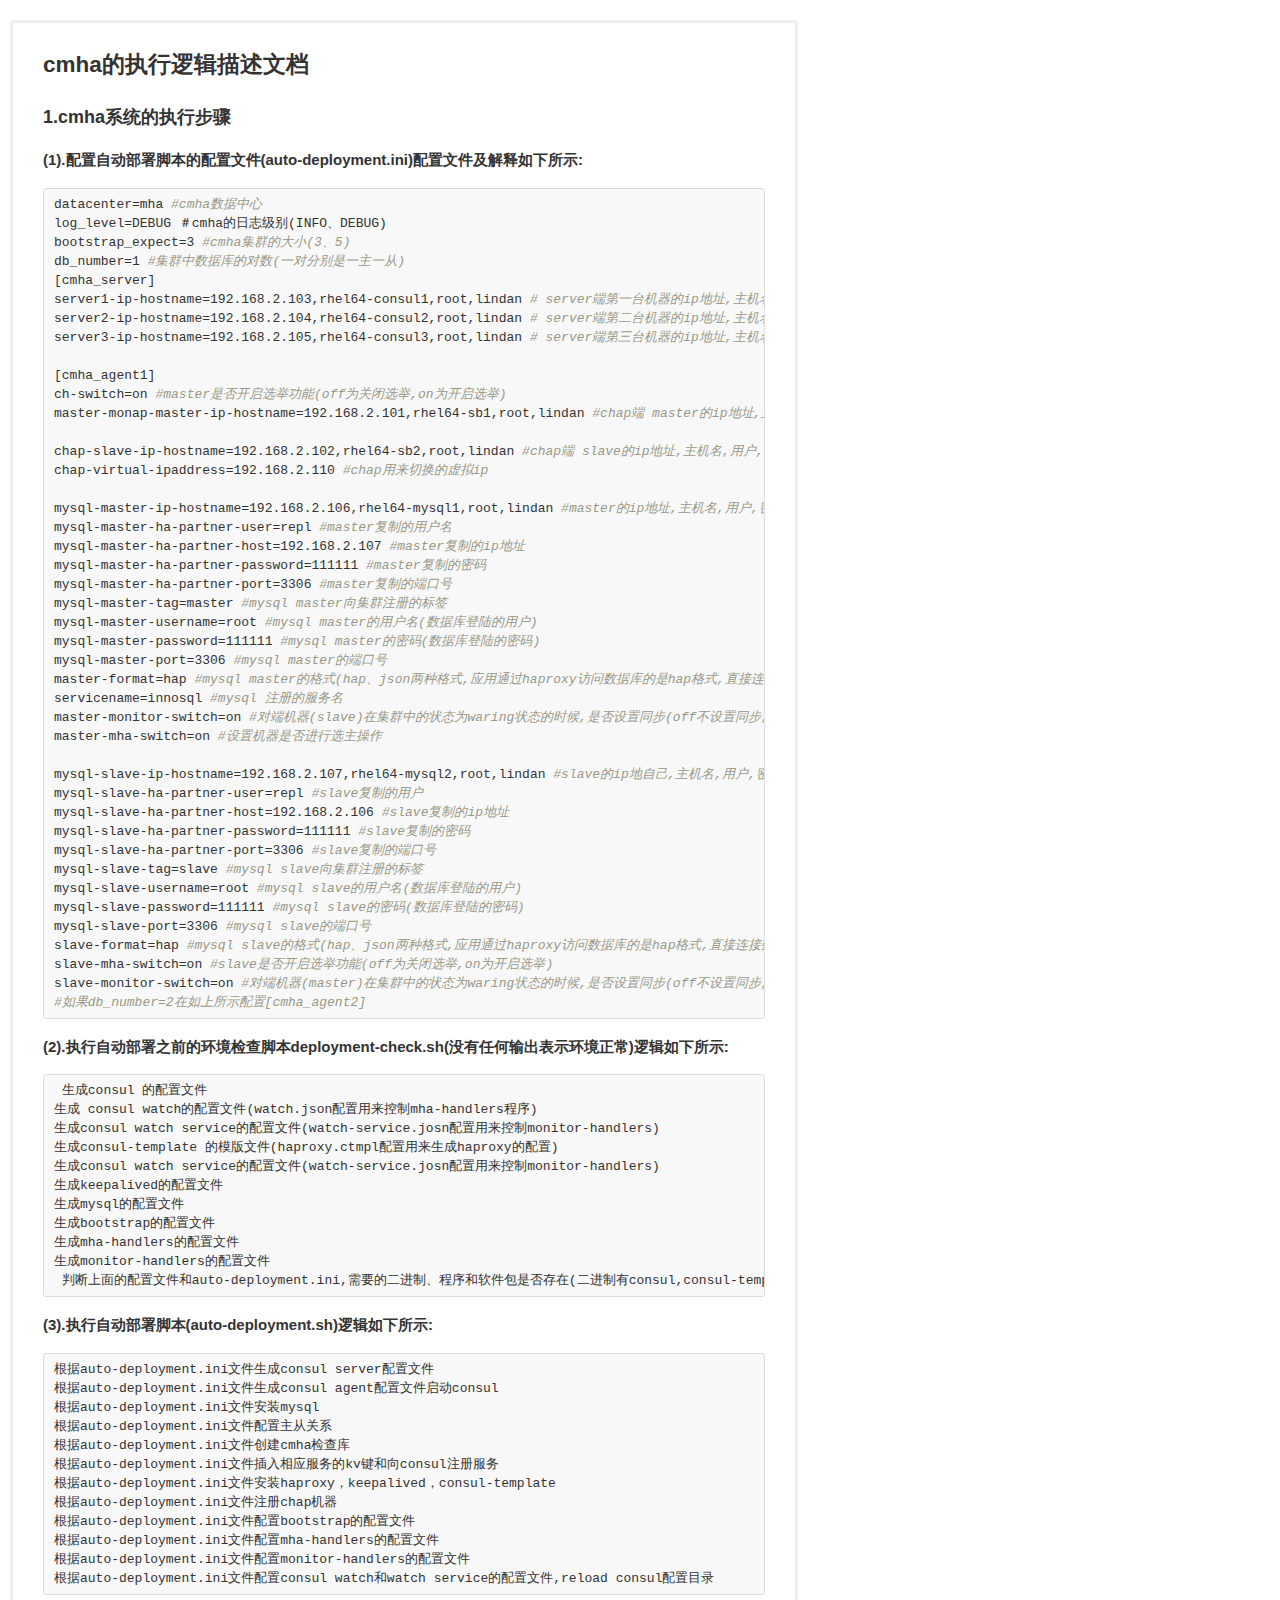
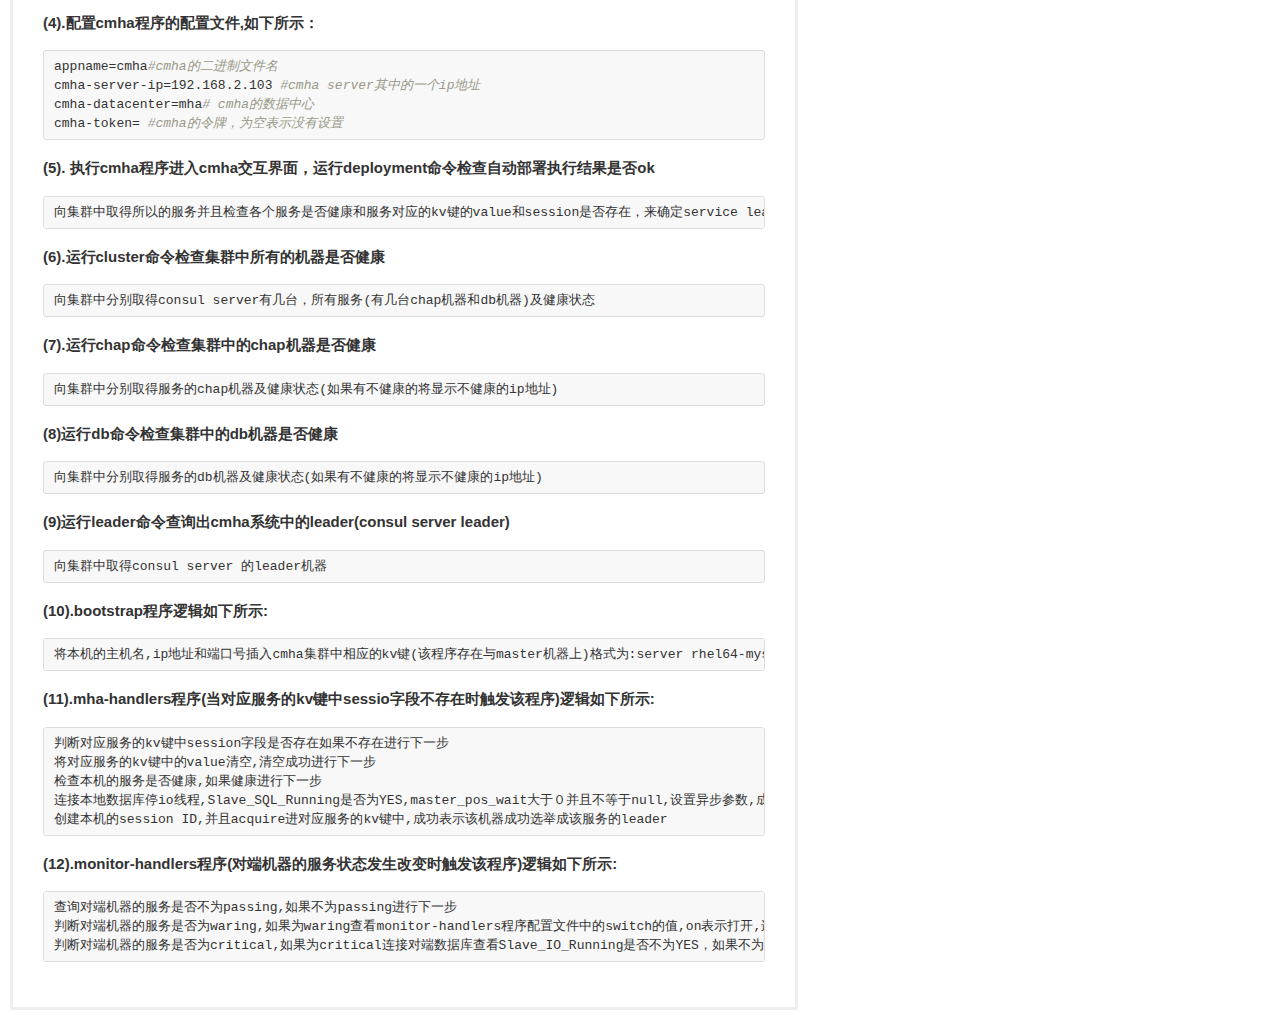
<file: cmha.html>
<html>
<head>
<meta http-equiv="Content-Type" content="text/html; charset=utf-8"/>
<style type="text/css">
/* 
Name: Github ReadMe style for LiteIde
Author: slene(vslene@gmail.com)
*/

/*
GitHub Style Author: hzlzh(hzlzh.dev@gmail.com)
URL: https://github.com/hzlzh/Mou-Theme
*/

@charset "UTF-8";
body, input, select, textarea, button{ font:13px/1.4 Helvetica, arial, freesans, clean, sans-serif; color:#333333; }
body{ background-color:#FFFFFF; color:#333333; background-color:#FFFFFF; border:3px solid #EEEEEE; padding:0 30px 30px; font-size:15px; line-height:1.7; margin:20px auto; max-width:722px;margin-left: 10px; border-radius:3px 3px 3px 3px; }
a{ color:#4183C4; text-decoration:none; }
a:hover{ text-decoration:underline; }
a:focus, a:active{ text-decoration:underline; }
.action{ color:#DD0000; text-decoration:underline; }
.clearfix:before, .clearfix:after{ content:" "; display:table; }
.clearfix:after{ clear:both; }
.danger{ color:#CC0000; }
.mute{ color:#000000; }
.sparkline{ display:none; }
.right{ float:right; }
.left{ float:left; }
.text-right{ text-align:right; }
.text-left{ text-align:left; }
.hidden{ display:none; }
.warning{ background-color:#FFFCCC; font-weight:bold; margin-bottom:0.8em; padding:0.5em; }
.error_box{ background-color:#FFEBE8; border:1px solid #DD3C10; font-weight:bold; padding:1em; }
hr, .rule{ -moz-border-bottom-colors:none; -moz-border-left-colors:none; -moz-border-right-colors:none; -moz-border-top-colors:none; background:none repeat scroll 0% 0% transparent; border-color:-moz-use-text-color -moz-use-text-color #DDDDDD; border-image:none; border-style:none none solid; border-width:medium medium 1px; clear:both; height:0px; margin:15px 0px; overflow:hidden; }
article, aside, details, figcaption, figure, footer, header, hgroup, main, nav, section, summary{ display:block; }
audio, canvas, video{ display:inline-block; }
audio:not([controls]){ display:none; height:0px; }
html{ font-family:sans-serif; }
a:focus{ outline:thin dotted; }
a:active, a:hover{ outline:0px none; }
h1{ font-size:2em; margin:0.67em 0px; }
abbr[title]{ border-bottom:1px dotted; }
b, strong{ font-weight:bold; }
dfn{ font-style:italic; }
hr{ -moz-box-sizing:content-box; height:0px; }
mark{ background:none repeat scroll 0% 0% #FFFF00; color:#000000; }
code, kbd, pre, samp{ font-family:monospace, serif; font-size:1em; }
q{ quotes:"“" "”" "‘" "’"; }
small{ font-size:80%; }
sub, sup{ font-size:75%; line-height:0; position:relative; vertical-align:baseline; }
sup{ top:-0.5em; }
sub{ bottom:-0.25em; }
img{ border:0px none; }
figure{ margin:0px; }
fieldset{ border:1px solid #C0C0C0; margin:0px 2px; padding:0.35em 0.625em 0.75em; }
legend{ border:0px none; padding:0px; }
button, input, select, textarea{ font-family:inherit; font-size:100%; margin:0px; }
button, input{ line-height:normal; }
button, select{ text-transform:none; }
button, html input[type="button"], input[type="reset"], input[type="submit"]{ cursor:pointer; }
button[disabled], html input[disabled]{ cursor:default; }
input[type="checkbox"], input[type="radio"]{ padding:0px; }
input[type="search"]{ -moz-box-sizing:content-box; }
button::-moz-focus-inner, input::-moz-focus-inner{ border:0px none; padding:0px; }
textarea{ overflow:auto; vertical-align:top; }
table{ border-collapse:collapse; border-spacing:0px; }
h1, h2, h3, h4, h5, h6{ line-height:1.1; margin-bottom:15px; margin-top:15px; }
h1{ font-size:30px; }
h2{ font-size:21px; }
h3{ font-size:16px; }
h4{ font-size:14px; }
h5{ font-size:12px; }
h6{ font-size:11px; }
small{ font-size:90%; }
blockquote{ margin:0px; }
.lead{ color:#555555; font-size:20px; font-weight:300; margin-bottom:30px; }
ul, ol{ margin-bottom:0px; margin-top:0px; padding:0px; }
dd{ margin-left:0px; }
code, pre{ font-family:Consolas, "Liberation Mono", Courier, monospace; font-size:12px; }
pre{ margin-bottom:0px; margin-top:0px; }
a.absent{ color:#CC0000; }
a.anchor{ bottom:0px; cursor:pointer; display:block; left:0px; margin-left:-30px; padding-left:30px; position:absolute; top:0px; }
h1, h2, h3, h4, h5, h6{ cursor:text; font-weight:bold; line-height:1.7; margin:1em 0px 15px; padding:0px; position:relative; }
h1 .octicon-link, h2 .octicon-link, h3 .octicon-link, h4 .octicon-link, h5 .octicon-link, h6 .octicon-link{ color:#000000; display:none; }
h1:hover a.anchor, h2:hover a.anchor, h3:hover a.anchor, h4:hover a.anchor, h5:hover a.anchor, h6:hover a.anchor{ line-height:1; margin-left:-22px; padding-left:0px; text-decoration:none; top:15%; }
h1:hover a.anchor .octicon-link, h2:hover a.anchor .octicon-link, h3:hover a.anchor .octicon-link, h4:hover a.anchor .octicon-link, h5:hover a.anchor .octicon-link, h6:hover a.anchor .octicon-link{ display:inline-block; }
h1 tt, h1 code, h2 tt, h2 code, h3 tt, h3 code, h4 tt, h4 code, h5 tt, h5 code, h6 tt, h6 code{ font-size:inherit; }
h1, h2, h3, h4, h5, h6{ cursor:text; font-weight:bold; line-height:1.7; }
h1{ border-bottom:1px solid #DDDDDD; font-size:2.5em; }
h2{ border-bottom:1px solid #EEEEEE; font-size:2em; }
h3{ font-size:1.5em; }
h4{ font-size:1.2em; }
h5{ font-size:1em; }
h6{ color:#777777; font-size:1em; }
p, blockquote, ul, ol, dl, table, pre{ margin:15px 0px; }
hr{ background:url("[data-uri]") repeat-x scroll 0px 0px transparent; border:0px none; color:#CCCCCC; height:4px; margin:15px 0px; padding:0px; }
li p.first{ display:inline-block; }
ul, ol{ padding-left:30px; }
ul.no-list, ol.no-list{ list-style-type:none; padding:0px; }
ul ul, ul ol, ol ol, ol ul{ margin-bottom:0px; margin-top:0px; }
dl{ padding:0px; }
dl dt{ font-size:14px; font-style:italic; font-weight:bold; margin-top:15px; padding:0px; }
dl dd{ margin-bottom:15px; padding:0px 15px; }
blockquote{ border-left:4px solid #DDDDDD; color:#777777; padding:0px 15px; }
blockquote > :first-child{ margin-top:0px; }
blockquote > :last-child{ margin-bottom:0px; }
table{ display:block; overflow:auto; width:100%; }
table th{ font-weight:bold; }
table th, table td{ border:1px solid #DDDDDD; padding:6px 13px; }
table tr{ background-color:#FFFFFF; border-top:1px solid #CCCCCC; }
table tr:nth-child(2n){ background-color:#F8F8F8; }
img{ -moz-box-sizing:border-box; max-width:100%; }
span.frame{ display:block; overflow:hidden; }
span.frame > span{ border:1px solid #DDDDDD; display:block; float:left; margin:13px 0px 0px; overflow:hidden; padding:7px; width:auto; }
span.frame span img{ display:block; float:left; }
span.frame span span{ clear:both; color:#333333; display:block; padding:5px 0px 0px; }
span.align-center{ clear:both; display:block; overflow:hidden; }
span.align-center > span{ display:block; margin:13px auto 0px; overflow:hidden; text-align:center; }
span.align-center span img{ margin:0px auto; text-align:center; }
span.align-right{ clear:both; display:block; overflow:hidden; }
span.align-right > span{ display:block; margin:13px 0px 0px; overflow:hidden; text-align:right; }
span.align-right span img{ margin:0px; text-align:right; }
span.float-left{ display:block; float:left; margin-right:13px; overflow:hidden; }
span.float-left span{ margin:13px 0px 0px; }
span.float-right{ display:block; float:right; margin-left:13px; overflow:hidden; }
span.float-right > span{ display:block; margin:13px auto 0px; overflow:hidden; text-align:right; }
code, tt{ background-color:#F8F8F8; border-radius:3px 3px 3px 3px; border:1px solid #DDDDDD; margin:0px 2px; padding:0px 5px; }
code{ white-space:nowrap; }
pre > code{ background:none repeat scroll 0% 0% transparent; border:medium none; margin:0px; padding:0px; white-space:pre; }
pre{ width:700px;background-color:#F8F8F8; border-radius:3px 3px 3px 3px; border:1px solid #DDDDDD; font-size:13px; line-height:19px; overflow:auto; padding:6px 10px; }
pre code, pre tt{ background-color:transparent; border:medium none; margin:0px; padding:0px; }
code, pre{ font-family:Consolas, "Liberation Mono", Courier, monospace; font-size:13px; }
</style>
<script>
/*
highlight.js

Copyright (c) 2006, Ivan Sagalaev
All rights reserved.
Redistribution and use in source and binary forms, with or without
modification, are permitted provided that the following conditions are met:

    * Redistributions of source code must retain the above copyright
      notice, this list of conditions and the following disclaimer.
    * Redistributions in binary form must reproduce the above copyright
      notice, this list of conditions and the following disclaimer in the
      documentation and/or other materials provided with the distribution.
    * Neither the name of highlight.js nor the names of its contributors 
      may be used to endorse or promote products derived from this software 
      without specific prior written permission.

THIS SOFTWARE IS PROVIDED BY THE REGENTS AND CONTRIBUTORS ``AS IS'' AND ANY
EXPRESS OR IMPLIED WARRANTIES, INCLUDING, BUT NOT LIMITED TO, THE IMPLIED
WARRANTIES OF MERCHANTABILITY AND FITNESS FOR A PARTICULAR PURPOSE ARE
DISCLAIMED. IN NO EVENT SHALL THE REGENTS AND CONTRIBUTORS BE LIABLE FOR ANY
DIRECT, INDIRECT, INCIDENTAL, SPECIAL, EXEMPLARY, OR CONSEQUENTIAL DAMAGES
(INCLUDING, BUT NOT LIMITED TO, PROCUREMENT OF SUBSTITUTE GOODS OR SERVICES;
LOSS OF USE, DATA, OR PROFITS; OR BUSINESS INTERRUPTION) HOWEVER CAUSED AND
ON ANY THEORY OF LIABILITY, WHETHER IN CONTRACT, STRICT LIABILITY, OR TORT
(INCLUDING NEGLIGENCE OR OTHERWISE) ARISING IN ANY WAY OUT OF THE USE OF THIS
SOFTWARE, EVEN IF ADVISED OF THE POSSIBILITY OF SUCH DAMAGE.
*/
var hljs=new function(){function l(o){return o.replace(/&/gm,"&amp;").replace(/</gm,"&lt;").replace(/>/gm,"&gt;")}function b(p){for(var o=p.firstChild;o;o=o.nextSibling){if(o.nodeName=="CODE"){return o}if(!(o.nodeType==3&&o.nodeValue.match(/\s+/))){break}}}function h(p,o){return Array.prototype.map.call(p.childNodes,function(q){if(q.nodeType==3){return o?q.nodeValue.replace(/\n/g,""):q.nodeValue}if(q.nodeName=="BR"){return"\n"}return h(q,o)}).join("")}function a(q){var p=(q.className+" "+q.parentNode.className).split(/\s+/);p=p.map(function(r){return r.replace(/^language-/,"")});for(var o=0;o<p.length;o++){if(e[p[o]]||p[o]=="no-highlight"){return p[o]}}}function c(q){var o=[];(function p(r,s){for(var t=r.firstChild;t;t=t.nextSibling){if(t.nodeType==3){s+=t.nodeValue.length}else{if(t.nodeName=="BR"){s+=1}else{if(t.nodeType==1){o.push({event:"start",offset:s,node:t});s=p(t,s);o.push({event:"stop",offset:s,node:t})}}}}return s})(q,0);return o}function j(x,v,w){var p=0;var y="";var r=[];function t(){if(x.length&&v.length){if(x[0].offset!=v[0].offset){return(x[0].offset<v[0].offset)?x:v}else{return v[0].event=="start"?x:v}}else{return x.length?x:v}}function s(A){function z(B){return" "+B.nodeName+'="'+l(B.value)+'"'}return"<"+A.nodeName+Array.prototype.map.call(A.attributes,z).join("")+">"}while(x.length||v.length){var u=t().splice(0,1)[0];y+=l(w.substr(p,u.offset-p));p=u.offset;if(u.event=="start"){y+=s(u.node);r.push(u.node)}else{if(u.event=="stop"){var o,q=r.length;do{q--;o=r[q];y+=("</"+o.nodeName.toLowerCase()+">")}while(o!=u.node);r.splice(q,1);while(q<r.length){y+=s(r[q]);q++}}}}return y+l(w.substr(p))}function f(q){function o(s,r){return RegExp(s,"m"+(q.cI?"i":"")+(r?"g":""))}function p(y,w){if(y.compiled){return}y.compiled=true;var s=[];if(y.k){var r={};function z(A,t){t.split(" ").forEach(function(B){var C=B.split("|");r[C[0]]=[A,C[1]?Number(C[1]):1];s.push(C[0])})}y.lR=o(y.l||hljs.IR,true);if(typeof y.k=="string"){z("keyword",y.k)}else{for(var x in y.k){if(!y.k.hasOwnProperty(x)){continue}z(x,y.k[x])}}y.k=r}if(w){if(y.bWK){y.b="\\b("+s.join("|")+")\\s"}y.bR=o(y.b?y.b:"\\B|\\b");if(!y.e&&!y.eW){y.e="\\B|\\b"}if(y.e){y.eR=o(y.e)}y.tE=y.e||"";if(y.eW&&w.tE){y.tE+=(y.e?"|":"")+w.tE}}if(y.i){y.iR=o(y.i)}if(y.r===undefined){y.r=1}if(!y.c){y.c=[]}for(var v=0;v<y.c.length;v++){if(y.c[v]=="self"){y.c[v]=y}p(y.c[v],y)}if(y.starts){p(y.starts,w)}var u=[];for(var v=0;v<y.c.length;v++){u.push(y.c[v].b)}if(y.tE){u.push(y.tE)}if(y.i){u.push(y.i)}y.t=u.length?o(u.join("|"),true):{exec:function(t){return null}}}p(q)}function d(D,E){function o(r,M){for(var L=0;L<M.c.length;L++){var K=M.c[L].bR.exec(r);if(K&&K.index==0){return M.c[L]}}}function s(K,r){if(K.e&&K.eR.test(r)){return K}if(K.eW){return s(K.parent,r)}}function t(r,K){return K.i&&K.iR.test(r)}function y(L,r){var K=F.cI?r[0].toLowerCase():r[0];return L.k.hasOwnProperty(K)&&L.k[K]}function G(){var K=l(w);if(!A.k){return K}var r="";var N=0;A.lR.lastIndex=0;var L=A.lR.exec(K);while(L){r+=K.substr(N,L.index-N);var M=y(A,L);if(M){v+=M[1];r+='<span class="'+M[0]+'">'+L[0]+"</span>"}else{r+=L[0]}N=A.lR.lastIndex;L=A.lR.exec(K)}return r+K.substr(N)}function z(){if(A.sL&&!e[A.sL]){return l(w)}var r=A.sL?d(A.sL,w):g(w);if(A.r>0){v+=r.keyword_count;B+=r.r}return'<span class="'+r.language+'">'+r.value+"</span>"}function J(){return A.sL!==undefined?z():G()}function I(L,r){var K=L.cN?'<span class="'+L.cN+'">':"";if(L.rB){x+=K;w=""}else{if(L.eB){x+=l(r)+K;w=""}else{x+=K;w=r}}A=Object.create(L,{parent:{value:A}});B+=L.r}function C(K,r){w+=K;if(r===undefined){x+=J();return 0}var L=o(r,A);if(L){x+=J();I(L,r);return L.rB?0:r.length}var M=s(A,r);if(M){if(!(M.rE||M.eE)){w+=r}x+=J();do{if(A.cN){x+="</span>"}A=A.parent}while(A!=M.parent);if(M.eE){x+=l(r)}w="";if(M.starts){I(M.starts,"")}return M.rE?0:r.length}if(t(r,A)){throw"Illegal"}w+=r;return r.length||1}var F=e[D];f(F);var A=F;var w="";var B=0;var v=0;var x="";try{var u,q,p=0;while(true){A.t.lastIndex=p;u=A.t.exec(E);if(!u){break}q=C(E.substr(p,u.index-p),u[0]);p=u.index+q}C(E.substr(p));return{r:B,keyword_count:v,value:x,language:D}}catch(H){if(H=="Illegal"){return{r:0,keyword_count:0,value:l(E)}}else{throw H}}}function g(s){var o={keyword_count:0,r:0,value:l(s)};var q=o;for(var p in e){if(!e.hasOwnProperty(p)){continue}var r=d(p,s);r.language=p;if(r.keyword_count+r.r>q.keyword_count+q.r){q=r}if(r.keyword_count+r.r>o.keyword_count+o.r){q=o;o=r}}if(q.language){o.second_best=q}return o}function i(q,p,o){if(p){q=q.replace(/^((<[^>]+>|\t)+)/gm,function(r,v,u,t){return v.replace(/\t/g,p)})}if(o){q=q.replace(/\n/g,"<br>")}return q}function m(r,u,p){var v=h(r,p);var t=a(r);if(t=="no-highlight"){return}var w=t?d(t,v):g(v);t=w.language;var o=c(r);if(o.length){var q=document.createElement("pre");q.innerHTML=w.value;w.value=j(o,c(q),v)}w.value=i(w.value,u,p);var s=r.className;if(!s.match("(\\s|^)(language-)?"+t+"(\\s|$)")){s=s?(s+" "+t):t}r.innerHTML=w.value;r.className=s;r.result={language:t,kw:w.keyword_count,re:w.r};if(w.second_best){r.second_best={language:w.second_best.language,kw:w.second_best.keyword_count,re:w.second_best.r}}}function n(){if(n.called){return}n.called=true;Array.prototype.map.call(document.getElementsByTagName("pre"),b).filter(Boolean).forEach(function(o){m(o,hljs.tabReplace)})}function k(){window.addEventListener("DOMContentLoaded",n,false);window.addEventListener("load",n,false)}var e={};this.LANGUAGES=e;this.highlight=d;this.highlightAuto=g;this.fixMarkup=i;this.highlightBlock=m;this.initHighlighting=n;this.initHighlightingOnLoad=k;this.IR="[a-zA-Z][a-zA-Z0-9_]*";this.UIR="[a-zA-Z_][a-zA-Z0-9_]*";this.NR="\\b\\d+(\\.\\d+)?";this.CNR="(\\b0[xX][a-fA-F0-9]+|(\\b\\d+(\\.\\d*)?|\\.\\d+)([eE][-+]?\\d+)?)";this.BNR="\\b(0b[01]+)";this.RSR="!|!=|!==|%|%=|&|&&|&=|\\*|\\*=|\\+|\\+=|,|\\.|-|-=|/|/=|:|;|<|<<|<<=|<=|=|==|===|>|>=|>>|>>=|>>>|>>>=|\\?|\\[|\\{|\\(|\\^|\\^=|\\||\\|=|\\|\\||~";this.BE={b:"\\\\[\\s\\S]",r:0};this.ASM={cN:"string",b:"'",e:"'",i:"\\n",c:[this.BE],r:0};this.QSM={cN:"string",b:'"',e:'"',i:"\\n",c:[this.BE],r:0};this.CLCM={cN:"comment",b:"//",e:"$"};this.CBLCLM={cN:"comment",b:"/\\*",e:"\\*/"};this.HCM={cN:"comment",b:"#",e:"$"};this.NM={cN:"number",b:this.NR,r:0};this.CNM={cN:"number",b:this.CNR,r:0};this.BNM={cN:"number",b:this.BNR,r:0};this.inherit=function(q,r){var o={};for(var p in q){o[p]=q[p]}if(r){for(var p in r){o[p]=r[p]}}return o}}();hljs.LANGUAGES.bash=function(a){var g="true false";var e="if then else elif fi for break continue while in do done echo exit return set declare";var c={cN:"variable",b:"\\$[a-zA-Z0-9_#]+"};var b={cN:"variable",b:"\\${([^}]|\\\\})+}"};var h={cN:"string",b:'"',e:'"',i:"\\n",c:[a.BE,c,b],r:0};var d={cN:"string",b:"'",e:"'",c:[{b:"''"}],r:0};var f={cN:"test_condition",b:"",e:"",c:[h,d,c,b],k:{literal:g},r:0};return{k:{keyword:e,literal:g},c:[{cN:"shebang",b:"(#!\\/bin\\/bash)|(#!\\/bin\\/sh)",r:10},c,b,a.HCM,h,d,a.inherit(f,{b:"\\[ ",e:" \\]",r:0}),a.inherit(f,{b:"\\[\\[ ",e:" \\]\\]"})]}}(hljs);hljs.LANGUAGES.cs=function(a){return{k:"abstract as base bool break byte case catch char checked class const continue decimal default delegate do double else enum event explicit extern false finally fixed float for foreach goto if implicit in int interface internal is lock long namespace new null object operator out override params private protected public readonly ref return sbyte sealed short sizeof stackalloc static string struct switch this throw true try typeof uint ulong unchecked unsafe ushort using virtual volatile void while ascending descending from get group into join let orderby partial select set value var where yield",c:[{cN:"comment",b:"///",e:"$",rB:true,c:[{cN:"xmlDocTag",b:"///|<!--|-->"},{cN:"xmlDocTag",b:"</?",e:">"}]},a.CLCM,a.CBLCLM,{cN:"preprocessor",b:"#",e:"$",k:"if else elif endif define undef warning error line region endregion pragma checksum"},{cN:"string",b:'@"',e:'"',c:[{b:'""'}]},a.ASM,a.QSM,a.CNM]}}(hljs);hljs.LANGUAGES.ruby=function(e){var a="[a-zA-Z_][a-zA-Z0-9_]*(\\!|\\?)?";var j="[a-zA-Z_]\\w*[!?=]?|[-+~]\\@|<<|>>|=~|===?|<=>|[<>]=?|\\*\\*|[-/+%^&*~`|]|\\[\\]=?";var g={keyword:"and false then defined module in return redo if BEGIN retry end for true self when next until do begin unless END rescue nil else break undef not super class case require yield alias while ensure elsif or include"};var c={cN:"yardoctag",b:"@[A-Za-z]+"};var k=[{cN:"comment",b:"#",e:"$",c:[c]},{cN:"comment",b:"^\\=begin",e:"^\\=end",c:[c],r:10},{cN:"comment",b:"^__END__",e:"\\n$"}];var d={cN:"subst",b:"#\\{",e:"}",l:a,k:g};var i=[e.BE,d];var b=[{cN:"string",b:"'",e:"'",c:i,r:0},{cN:"string",b:'"',e:'"',c:i,r:0},{cN:"string",b:"%[qw]?\\(",e:"\\)",c:i},{cN:"string",b:"%[qw]?\\[",e:"\\]",c:i},{cN:"string",b:"%[qw]?{",e:"}",c:i},{cN:"string",b:"%[qw]?<",e:">",c:i,r:10},{cN:"string",b:"%[qw]?/",e:"/",c:i,r:10},{cN:"string",b:"%[qw]?%",e:"%",c:i,r:10},{cN:"string",b:"%[qw]?-",e:"-",c:i,r:10},{cN:"string",b:"%[qw]?\\|",e:"\\|",c:i,r:10}];var h={cN:"function",bWK:true,e:" |$|;",k:"def",c:[{cN:"title",b:j,l:a,k:g},{cN:"params",b:"\\(",e:"\\)",l:a,k:g}].concat(k)};var f=k.concat(b.concat([{cN:"class",bWK:true,e:"$|;",k:"class module",c:[{cN:"title",b:"[A-Za-z_]\\w*(::\\w+)*(\\?|\\!)?",r:0},{cN:"inheritance",b:"<\\s*",c:[{cN:"parent",b:"("+e.IR+"::)?"+e.IR}]}].concat(k)},h,{cN:"constant",b:"(::)?(\\b[A-Z]\\w*(::)?)+",r:0},{cN:"symbol",b:":",c:b.concat([{b:j}]),r:0},{cN:"symbol",b:a+":",r:0},{cN:"number",b:"(\\b0[0-7_]+)|(\\b0x[0-9a-fA-F_]+)|(\\b[1-9][0-9_]*(\\.[0-9_]+)?)|[0_]\\b",r:0},{cN:"number",b:"\\?\\w"},{cN:"variable",b:"(\\$\\W)|((\\$|\\@\\@?)(\\w+))"},{b:"("+e.RSR+")\\s*",c:k.concat([{cN:"regexp",b:"/",e:"/[a-z]*",i:"\\n",c:[e.BE,d]}]),r:0}]));d.c=f;h.c[1].c=f;return{l:a,k:g,c:f}}(hljs);hljs.LANGUAGES.diff=function(a){return{c:[{cN:"chunk",b:"^\\@\\@ +\\-\\d+,\\d+ +\\+\\d+,\\d+ +\\@\\@$",r:10},{cN:"chunk",b:"^\\*\\*\\* +\\d+,\\d+ +\\*\\*\\*\\*$",r:10},{cN:"chunk",b:"^\\-\\-\\- +\\d+,\\d+ +\\-\\-\\-\\-$",r:10},{cN:"header",b:"Index: ",e:"$"},{cN:"header",b:"=====",e:"=====$"},{cN:"header",b:"^\\-\\-\\-",e:"$"},{cN:"header",b:"^\\*{3} ",e:"$"},{cN:"header",b:"^\\+\\+\\+",e:"$"},{cN:"header",b:"\\*{5}",e:"\\*{5}$"},{cN:"addition",b:"^\\+",e:"$"},{cN:"deletion",b:"^\\-",e:"$"},{cN:"change",b:"^\\!",e:"$"}]}}(hljs);hljs.LANGUAGES.javascript=function(a){return{k:{keyword:"in if for while finally var new function do return void else break catch instanceof with throw case default try this switch continue typeof delete let yield const",literal:"true false null undefined NaN Infinity"},c:[a.ASM,a.QSM,a.CLCM,a.CBLCLM,a.CNM,{b:"("+a.RSR+"|\\b(case|return|throw)\\b)\\s*",k:"return throw case",c:[a.CLCM,a.CBLCLM,{cN:"regexp",b:"/",e:"/[gim]*",i:"\\n",c:[{b:"\\\\/"}]},{b:"<",e:">;",sL:"xml"}],r:0},{cN:"function",bWK:true,e:"{",k:"function",c:[{cN:"title",b:"[A-Za-z$_][0-9A-Za-z$_]*"},{cN:"params",b:"\\(",e:"\\)",c:[a.CLCM,a.CBLCLM],i:"[\"'\\(]"}],i:"\\[|%"}]}}(hljs);hljs.LANGUAGES.lua=function(b){var a="\\[=*\\[";var e="\\]=*\\]";var c={b:a,e:e,c:["self"]};var d=[{cN:"comment",b:"--(?!"+a+")",e:"$"},{cN:"comment",b:"--"+a,e:e,c:[c],r:10}];return{l:b.UIR,k:{keyword:"and break do else elseif end false for if in local nil not or repeat return then true until while",built_in:"_G _VERSION assert collectgarbage dofile error getfenv getmetatable ipairs load loadfile loadstring module next pairs pcall print rawequal rawget rawset require select setfenv setmetatable tonumber tostring type unpack xpcall coroutine debug io math os package string table"},c:d.concat([{cN:"function",bWK:true,e:"\\)",k:"function",c:[{cN:"title",b:"([_a-zA-Z]\\w*\\.)*([_a-zA-Z]\\w*:)?[_a-zA-Z]\\w*"},{cN:"params",b:"\\(",eW:true,c:d}].concat(d)},b.CNM,b.ASM,b.QSM,{cN:"string",b:a,e:e,c:[c],r:10}])}}(hljs);hljs.LANGUAGES.css=function(a){var b={cN:"function",b:a.IR+"\\(",e:"\\)",c:[a.NM,a.ASM,a.QSM]};return{cI:true,i:"[=/|']",c:[a.CBLCLM,{cN:"id",b:"\\#[A-Za-z0-9_-]+"},{cN:"class",b:"\\.[A-Za-z0-9_-]+",r:0},{cN:"attr_selector",b:"\\[",e:"\\]",i:"$"},{cN:"pseudo",b:":(:)?[a-zA-Z0-9\\_\\-\\+\\(\\)\\\"\\']+"},{cN:"at_rule",b:"@(font-face|page)",l:"[a-z-]+",k:"font-face page"},{cN:"at_rule",b:"@",e:"[{;]",eE:true,k:"import page media charset",c:[b,a.ASM,a.QSM,a.NM]},{cN:"tag",b:a.IR,r:0},{cN:"rules",b:"{",e:"}",i:"[^\\s]",r:0,c:[a.CBLCLM,{cN:"rule",b:"[^\\s]",rB:true,e:";",eW:true,c:[{cN:"attribute",b:"[A-Z\\_\\.\\-]+",e:":",eE:true,i:"[^\\s]",starts:{cN:"value",eW:true,eE:true,c:[b,a.NM,a.QSM,a.ASM,a.CBLCLM,{cN:"hexcolor",b:"\\#[0-9A-F]+"},{cN:"important",b:"!important"}]}}]}]}]}}(hljs);hljs.LANGUAGES.xml=function(a){var c="[A-Za-z0-9\\._:-]+";var b={eW:true,c:[{cN:"attribute",b:c,r:0},{b:'="',rB:true,e:'"',c:[{cN:"value",b:'"',eW:true}]},{b:"='",rB:true,e:"'",c:[{cN:"value",b:"'",eW:true}]},{b:"=",c:[{cN:"value",b:"[^\\s/>]+"}]}]};return{cI:true,c:[{cN:"pi",b:"<\\?",e:"\\?>",r:10},{cN:"doctype",b:"<!DOCTYPE",e:">",r:10,c:[{b:"\\[",e:"\\]"}]},{cN:"comment",b:"<!--",e:"-->",r:10},{cN:"cdata",b:"<\\!\\[CDATA\\[",e:"\\]\\]>",r:10},{cN:"tag",b:"<style(?=\\s|>|$)",e:">",k:{title:"style"},c:[b],starts:{e:"</style>",rE:true,sL:"css"}},{cN:"tag",b:"<script(?=\\s|>|$)",e:">",k:{title:"script"},c:[b],starts:{e:"<\/script>",rE:true,sL:"javascript"}},{b:"<%",e:"%>",sL:"vbscript"},{cN:"tag",b:"</?",e:"/?>",c:[{cN:"title",b:"[^ />]+"},b]}]}}(hljs);hljs.LANGUAGES.http=function(a){return{i:"\\S",c:[{cN:"status",b:"^HTTP/[0-9\\.]+",e:"$",c:[{cN:"number",b:"\\b\\d{3}\\b"}]},{cN:"request",b:"^[A-Z]+ (.*?) HTTP/[0-9\\.]+$",rB:true,e:"$",c:[{cN:"string",b:" ",e:" ",eB:true,eE:true}]},{cN:"attribute",b:"^\\w",e:": ",eE:true,i:"\\n|\\s|=",starts:{cN:"string",e:"$"}},{b:"\\n\\n",starts:{sL:"",eW:true}}]}}(hljs);hljs.LANGUAGES.java=function(a){return{k:"false synchronized int abstract float private char boolean static null if const for true while long throw strictfp finally protected import native final return void enum else break transient new catch instanceof byte super volatile case assert short package default double public try this switch continue throws",c:[{cN:"javadoc",b:"/\\*\\*",e:"\\*/",c:[{cN:"javadoctag",b:"@[A-Za-z]+"}],r:10},a.CLCM,a.CBLCLM,a.ASM,a.QSM,{cN:"class",bWK:true,e:"{",k:"class interface",i:":",c:[{bWK:true,k:"extends implements",r:10},{cN:"title",b:a.UIR}]},a.CNM,{cN:"annotation",b:"@[A-Za-z]+"}]}}(hljs);hljs.LANGUAGES.php=function(a){var e={cN:"variable",b:"\\$+[a-zA-Z_\x7f-\xff][a-zA-Z0-9_\x7f-\xff]*"};var b=[a.inherit(a.ASM,{i:null}),a.inherit(a.QSM,{i:null}),{cN:"string",b:'b"',e:'"',c:[a.BE]},{cN:"string",b:"b'",e:"'",c:[a.BE]}];var c=[a.BNM,a.CNM];var d={cN:"title",b:a.UIR};return{cI:true,k:"and include_once list abstract global private echo interface as static endswitch array null if endwhile or const for endforeach self var while isset public protected exit foreach throw elseif include __FILE__ empty require_once do xor return implements parent clone use __CLASS__ __LINE__ else break print eval new catch __METHOD__ case exception php_user_filter default die require __FUNCTION__ enddeclare final try this switch continue endfor endif declare unset true false namespace trait goto instanceof insteadof __DIR__ __NAMESPACE__ __halt_compiler",c:[a.CLCM,a.HCM,{cN:"comment",b:"/\\*",e:"\\*/",c:[{cN:"phpdoc",b:"\\s@[A-Za-z]+"}]},{cN:"comment",eB:true,b:"__halt_compiler.+?;",eW:true},{cN:"string",b:"<<<['\"]?\\w+['\"]?$",e:"^\\w+;",c:[a.BE]},{cN:"preprocessor",b:"<\\?php",r:10},{cN:"preprocessor",b:"\\?>"},e,{cN:"function",bWK:true,e:"{",k:"function",i:"\\$|\\[|%",c:[d,{cN:"params",b:"\\(",e:"\\)",c:["self",e,a.CBLCLM].concat(b).concat(c)}]},{cN:"class",bWK:true,e:"{",k:"class",i:"[:\\(\\$]",c:[{bWK:true,eW:true,k:"extends",c:[d]},d]},{b:"=>"}].concat(b).concat(c)}}(hljs);hljs.LANGUAGES.python=function(a){var f={cN:"prompt",b:"^(>>>|\\.\\.\\.) "};var c=[{cN:"string",b:"(u|b)?r?'''",e:"'''",c:[f],r:10},{cN:"string",b:'(u|b)?r?"""',e:'"""',c:[f],r:10},{cN:"string",b:"(u|r|ur)'",e:"'",c:[a.BE],r:10},{cN:"string",b:'(u|r|ur)"',e:'"',c:[a.BE],r:10},{cN:"string",b:"(b|br)'",e:"'",c:[a.BE]},{cN:"string",b:'(b|br)"',e:'"',c:[a.BE]}].concat([a.ASM,a.QSM]);var e={cN:"title",b:a.UIR};var d={cN:"params",b:"\\(",e:"\\)",c:["self",a.CNM,f].concat(c)};var b={bWK:true,e:":",i:"[${=;\\n]",c:[e,d],r:10};return{k:{keyword:"and elif is global as in if from raise for except finally print import pass return exec else break not with class assert yield try while continue del or def lambda nonlocal|10",built_in:"None True False Ellipsis NotImplemented"},i:"(</|->|\\?)",c:c.concat([f,a.HCM,a.inherit(b,{cN:"function",k:"def"}),a.inherit(b,{cN:"class",k:"class"}),a.CNM,{cN:"decorator",b:"@",e:"$"},{b:"\\b(print|exec)\\("}])}}(hljs);hljs.LANGUAGES.sql=function(a){return{cI:true,c:[{cN:"operator",b:"(begin|start|commit|rollback|savepoint|lock|alter|create|drop|rename|call|delete|do|handler|insert|load|replace|select|truncate|update|set|show|pragma|grant)\\b(?!:)",e:";",eW:true,k:{keyword:"all partial global month current_timestamp using go revoke smallint indicator end-exec disconnect zone with character assertion to add current_user usage input local alter match collate real then rollback get read timestamp session_user not integer bit unique day minute desc insert execute like ilike|2 level decimal drop continue isolation found where constraints domain right national some module transaction relative second connect escape close system_user for deferred section cast current sqlstate allocate intersect deallocate numeric public preserve full goto initially asc no key output collation group by union session both last language constraint column of space foreign deferrable prior connection unknown action commit view or first into float year primary cascaded except restrict set references names table outer open select size are rows from prepare distinct leading create only next inner authorization schema corresponding option declare precision immediate else timezone_minute external varying translation true case exception join hour default double scroll value cursor descriptor values dec fetch procedure delete and false int is describe char as at in varchar null trailing any absolute current_time end grant privileges when cross check write current_date pad begin temporary exec time update catalog user sql date on identity timezone_hour natural whenever interval work order cascade diagnostics nchar having left call do handler load replace truncate start lock show pragma exists number",aggregate:"count sum min max avg"},c:[{cN:"string",b:"'",e:"'",c:[a.BE,{b:"''"}],r:0},{cN:"string",b:'"',e:'"',c:[a.BE,{b:'""'}],r:0},{cN:"string",b:"`",e:"`",c:[a.BE]},a.CNM]},a.CBLCLM,{cN:"comment",b:"--",e:"$"}]}}(hljs);hljs.LANGUAGES.ini=function(a){return{cI:true,i:"[^\\s]",c:[{cN:"comment",b:";",e:"$"},{cN:"title",b:"^\\[",e:"\\]"},{cN:"setting",b:"^[a-z0-9\\[\\]_-]+[ \\t]*=[ \\t]*",e:"$",c:[{cN:"value",eW:true,k:"on off true false yes no",c:[a.QSM,a.NM]}]}]}}(hljs);hljs.LANGUAGES.perl=function(e){var a="getpwent getservent quotemeta msgrcv scalar kill dbmclose undef lc ma syswrite tr send umask sysopen shmwrite vec qx utime local oct semctl localtime readpipe do return format read sprintf dbmopen pop getpgrp not getpwnam rewinddir qqfileno qw endprotoent wait sethostent bless s|0 opendir continue each sleep endgrent shutdown dump chomp connect getsockname die socketpair close flock exists index shmgetsub for endpwent redo lstat msgctl setpgrp abs exit select print ref gethostbyaddr unshift fcntl syscall goto getnetbyaddr join gmtime symlink semget splice x|0 getpeername recv log setsockopt cos last reverse gethostbyname getgrnam study formline endhostent times chop length gethostent getnetent pack getprotoent getservbyname rand mkdir pos chmod y|0 substr endnetent printf next open msgsnd readdir use unlink getsockopt getpriority rindex wantarray hex system getservbyport endservent int chr untie rmdir prototype tell listen fork shmread ucfirst setprotoent else sysseek link getgrgid shmctl waitpid unpack getnetbyname reset chdir grep split require caller lcfirst until warn while values shift telldir getpwuid my getprotobynumber delete and sort uc defined srand accept package seekdir getprotobyname semop our rename seek if q|0 chroot sysread setpwent no crypt getc chown sqrt write setnetent setpriority foreach tie sin msgget map stat getlogin unless elsif truncate exec keys glob tied closedirioctl socket readlink eval xor readline binmode setservent eof ord bind alarm pipe atan2 getgrent exp time push setgrent gt lt or ne m|0 break given say state when";var d={cN:"subst",b:"[$@]\\{",e:"\\}",k:a,r:10};var b={cN:"variable",b:"\\$\\d"};var i={cN:"variable",b:"[\\$\\%\\@\\*](\\^\\w\\b|#\\w+(\\:\\:\\w+)*|[^\\s\\w{]|{\\w+}|\\w+(\\:\\:\\w*)*)"};var f=[e.BE,d,b,i];var h={b:"->",c:[{b:e.IR},{b:"{",e:"}"}]};var g={cN:"comment",b:"^(__END__|__DATA__)",e:"\\n$",r:5};var c=[b,i,e.HCM,g,{cN:"comment",b:"^\\=\\w",e:"\\=cut",eW:true},h,{cN:"string",b:"q[qwxr]?\\s*\\(",e:"\\)",c:f,r:5},{cN:"string",b:"q[qwxr]?\\s*\\[",e:"\\]",c:f,r:5},{cN:"string",b:"q[qwxr]?\\s*\\{",e:"\\}",c:f,r:5},{cN:"string",b:"q[qwxr]?\\s*\\|",e:"\\|",c:f,r:5},{cN:"string",b:"q[qwxr]?\\s*\\<",e:"\\>",c:f,r:5},{cN:"string",b:"qw\\s+q",e:"q",c:f,r:5},{cN:"string",b:"'",e:"'",c:[e.BE],r:0},{cN:"string",b:'"',e:'"',c:f,r:0},{cN:"string",b:"`",e:"`",c:[e.BE]},{cN:"string",b:"{\\w+}",r:0},{cN:"string",b:"-?\\w+\\s*\\=\\>",r:0},{cN:"number",b:"(\\b0[0-7_]+)|(\\b0x[0-9a-fA-F_]+)|(\\b[1-9][0-9_]*(\\.[0-9_]+)?)|[0_]\\b",r:0},{b:"("+e.RSR+"|\\b(split|return|print|reverse|grep)\\b)\\s*",k:"split return print reverse grep",r:0,c:[e.HCM,g,{cN:"regexp",b:"(s|tr|y)/(\\\\.|[^/])*/(\\\\.|[^/])*/[a-z]*",r:10},{cN:"regexp",b:"(m|qr)?/",e:"/[a-z]*",c:[e.BE],r:0}]},{cN:"sub",bWK:true,e:"(\\s*\\(.*?\\))?[;{]",k:"sub",r:5},{cN:"operator",b:"-\\w\\b",r:0}];d.c=c;h.c[1].c=c;return{k:a,c:c}}(hljs);hljs.LANGUAGES.nginx=function(b){var c=[{cN:"variable",b:"\\$\\d+"},{cN:"variable",b:"\\${",e:"}"},{cN:"variable",b:"[\\$\\@]"+b.UIR}];var a={eW:true,l:"[a-z/_]+",k:{built_in:"on off yes no true false none blocked debug info notice warn error crit select break last permanent redirect kqueue rtsig epoll poll /dev/poll"},r:0,i:"=>",c:[b.HCM,{cN:"string",b:'"',e:'"',c:[b.BE].concat(c),r:0},{cN:"string",b:"'",e:"'",c:[b.BE].concat(c),r:0},{cN:"url",b:"([a-z]+):/",e:"\\s",eW:true,eE:true},{cN:"regexp",b:"\\s\\^",e:"\\s|{|;",rE:true,c:[b.BE].concat(c)},{cN:"regexp",b:"~\\*?\\s+",e:"\\s|{|;",rE:true,c:[b.BE].concat(c)},{cN:"regexp",b:"\\*(\\.[a-z\\-]+)+",c:[b.BE].concat(c)},{cN:"regexp",b:"([a-z\\-]+\\.)+\\*",c:[b.BE].concat(c)},{cN:"number",b:"\\b\\d{1,3}\\.\\d{1,3}\\.\\d{1,3}\\.\\d{1,3}(:\\d{1,5})?\\b"},{cN:"number",b:"\\b\\d+[kKmMgGdshdwy]*\\b",r:0}].concat(c)};return{c:[b.HCM,{b:b.UIR+"\\s",e:";|{",rB:true,c:[{cN:"title",b:b.UIR,starts:a}]}],i:"[^\\s\\}]"}}(hljs);hljs.LANGUAGES.json=function(a){var e={literal:"true false null"};var d=[a.QSM,a.CNM];var c={cN:"value",e:",",eW:true,eE:true,c:d,k:e};var b={b:"{",e:"}",c:[{cN:"attribute",b:'\\s*"',e:'"\\s*:\\s*',eB:true,eE:true,c:[a.BE],i:"\\n",starts:c}],i:"\\S"};var f={b:"\\[",e:"\\]",c:[a.inherit(c,{cN:null})],i:"\\S"};d.splice(d.length,0,b,f);return{c:d,k:e,i:"\\S"}}(hljs);hljs.LANGUAGES.cpp=function(a){var b={keyword:"false int float while private char catch export virtual operator sizeof dynamic_cast|10 typedef const_cast|10 const struct for static_cast|10 union namespace unsigned long throw volatile static protected bool template mutable if public friend do return goto auto void enum else break new extern using true class asm case typeid short reinterpret_cast|10 default double register explicit signed typename try this switch continue wchar_t inline delete alignof char16_t char32_t constexpr decltype noexcept nullptr static_assert thread_local restrict _Bool complex",built_in:"std string cin cout cerr clog stringstream istringstream ostringstream auto_ptr deque list queue stack vector map set bitset multiset multimap unordered_set unordered_map unordered_multiset unordered_multimap array shared_ptr"};return{k:b,i:"</",c:[a.CLCM,a.CBLCLM,a.QSM,{cN:"string",b:"'\\\\?.",e:"'",i:"."},{cN:"number",b:"\\b(\\d+(\\.\\d*)?|\\.\\d+)(u|U|l|L|ul|UL|f|F)"},a.CNM,{cN:"preprocessor",b:"#",e:"$"},{cN:"stl_container",b:"\\b(deque|list|queue|stack|vector|map|set|bitset|multiset|multimap|unordered_map|unordered_set|unordered_multiset|unordered_multimap|array)\\s*<",e:">",k:b,r:10,c:["self"]}]}}(hljs);hljs.LANGUAGES.go=function(a){var b={keyword:"break default func interface select case map struct chan else goto package switch const fallthrough if range type continue for import return var go defer",constant:"true false iota nil",typename:"bool byte complex64 complex128 float32 float64 int8 int16 int32 int64 string uint8 uint16 uint32 uint64 int uint uintptr rune",built_in:"append cap close complex copy imag len make new panic print println real recover delete"};return{k:b,i:"</",c:[a.CLCM,a.CBLCLM,a.QSM,{cN:"string",b:"'",e:"[^\\\\]'",r:0},{cN:"string",b:"`",e:"`"},{cN:"number",b:"[^a-zA-Z_0-9](\\-|\\+)?\\d+(\\.\\d+|\\/\\d+)?((d|e|f|l|s)(\\+|\\-)?\\d+)?",r:0},a.CNM]}}(hljs);
hljs.initHighlightingOnLoad();
</script>
<style>
/*
highlight.js / github.css

github.com style (c) Vasily Polovnyov <vast@whiteants.net>

*/
pre code {
  color: #333;
}

pre .comment,
pre .template_comment,
pre .diff .header,
pre .javadoc {
  color: #998;
  font-style: italic
}

pre .keyword,
pre .css .rule .keyword,
pre .winutils,
pre .javascript .title,
pre .nginx .title,
pre .subst,
pre .request,
pre .status {
  color: #333;
  font-weight: bold
}

pre .number,
pre .hexcolor,
pre .ruby .constant {
  color: #099;
}

pre .string,
pre .tag .value,
pre .phpdoc,
pre .tex .formula {
  color: #d14
}

pre .title,
pre .id,
pre .coffeescript .params,
pre .scss .preprocessor {
  color: #900;
  font-weight: bold
}

pre .javascript .title,
pre .lisp .title,
pre .clojure .title,
pre .subst {
  font-weight: normal
}

pre .class .title,
pre .haskell .type,
pre .vhdl .literal,
pre .tex .command {
  color: #458;
  font-weight: bold
}

pre .tag,
pre .tag .title,
pre .rules .property,
pre .django .tag .keyword {
  color: #000080;
  font-weight: normal
}

pre .attribute,
pre .variable,
pre .lisp .body {
  color: #008080
}

pre .regexp {
  color: #009926
}

pre .class {
  color: #458;
  font-weight: bold
}

pre .symbol,
pre .ruby .symbol .string,
pre .lisp .keyword,
pre .tex .special,
pre .prompt {
  color: #990073
}

pre .built_in,
pre .lisp .title,
pre .clojure .built_in {
  color: #0086b3
}

pre .preprocessor,
pre .pi,
pre .doctype,
pre .shebang,
pre .cdata {
  color: #999;
  font-weight: bold
}

pre .deletion {
  background: #fdd
}

pre .addition {
  background: #dfd
}

pre .diff .change {
  background: #0086b3
}

pre .chunk {
  color: #aaa
}

pre .typename {
  color: #445588;
  font-weight: bold;
}

</style>
<title>cmha.md</title>
</head>
<body>
<h3>cmha的执行逻辑描述文档</h3>

<h4>1.cmha系统的执行步骤</h4>

<h5>(1).配置自动部署脚本的配置文件(auto-deployment.ini)配置文件及解释如下所示:</h5>

<pre><code class="bash">datacenter=mha #cmha数据中心
log_level=DEBUG ＃cmha的日志级别(INFO、DEBUG)
bootstrap_expect=3 #cmha集群的大小(3、5)
db_number=1 #集群中数据库的对数(一对分别是一主一从)
[cmha_server]
server1-ip-hostname=192.168.2.103,rhel64-consul1,root,lindan # server端第一台机器的ip地址,主机名,用户,密码
server2-ip-hostname=192.168.2.104,rhel64-consul2,root,lindan # server端第二台机器的ip地址,主机名,用户,密码
server3-ip-hostname=192.168.2.105,rhel64-consul3,root,lindan # server端第三台机器的ip地址,主机名,用户,密码(如果bootstrap_expect=5请在添加server4-ip-hostname和server5-ip-hostname的ip地址,主机名,用户,密码)

[cmha_agent1]
ch-switch=on #master是否开启选举功能(off为关闭选举,on为开启选举)
master-monap-master-ip-hostname=192.168.2.101,rhel64-sb1,root,lindan #chap端 master的ip地址,主机名,用户,密码

chap-slave-ip-hostname=192.168.2.102,rhel64-sb2,root,lindan #chap端 slave的ip地址,主机名,用户,密码
chap-virtual-ipaddress=192.168.2.110 #chap用来切换的虚拟ip

mysql-master-ip-hostname=192.168.2.106,rhel64-mysql1,root,lindan #master的ip地址,主机名,用户,密码
mysql-master-ha-partner-user=repl #master复制的用户名
mysql-master-ha-partner-host=192.168.2.107 #master复制的ip地址
mysql-master-ha-partner-password=111111 #master复制的密码
mysql-master-ha-partner-port=3306 #master复制的端口号
mysql-master-tag=master #mysql master向集群注册的标签
mysql-master-username=root #mysql master的用户名(数据库登陆的用户)
mysql-master-password=111111 #mysql master的密码(数据库登陆的密码)
mysql-master-port=3306 #mysql master的端口号
master-format=hap #mysql master的格式(hap、json两种格式,应用通过haproxy访问数据库的是hap格式,直接连接数据库的是json格式)
servicename=innosql #mysql 注册的服务名
master-monitor-switch=on #对端机器(slave)在集群中的状态为waring状态的时候,是否设置同步(off不设置同步,on设置同步)
master-mha-switch=on #设置机器是否进行选主操作

mysql-slave-ip-hostname=192.168.2.107,rhel64-mysql2,root,lindan #slave的ip地自己,主机名,用户,密码
mysql-slave-ha-partner-user=repl #slave复制的用户
mysql-slave-ha-partner-host=192.168.2.106 #slave复制的ip地址
mysql-slave-ha-partner-password=111111 #slave复制的密码
mysql-slave-ha-partner-port=3306 #slave复制的端口号
mysql-slave-tag=slave #mysql slave向集群注册的标签
mysql-slave-username=root #mysql slave的用户名(数据库登陆的用户)
mysql-slave-password=111111 #mysql slave的密码(数据库登陆的密码)
mysql-slave-port=3306 #mysql slave的端口号
slave-format=hap #mysql slave的格式(hap、json两种格式,应用通过haproxy访问数据库的是hap格式,直接连接数据库的是json格式)
slave-mha-switch=on #slave是否开启选举功能(off为关闭选举,on为开启选举)
slave-monitor-switch=on #对端机器(master)在集群中的状态为waring状态的时候,是否设置同步(off不设置同步,on设置同步)
#如果db_number=2在如上所示配置[cmha_agent2]
</code></pre>

<h5>(2).执行自动部署之前的环境检查脚本deployment-check.sh(没有任何输出表示环境正常)逻辑如下所示:</h5>

<pre><code class="bash"> 生成consul 的配置文件
生成 consul watch的配置文件(watch.json配置用来控制mha-handlers程序)
生成consul watch service的配置文件(watch-service.josn配置用来控制monitor-handlers)
生成consul-template 的模版文件(haproxy.ctmpl配置用来生成haproxy的配置)
生成consul watch service的配置文件(watch-service.josn配置用来控制monitor-handlers)
生成keepalived的配置文件
生成mysql的配置文件
生成bootstrap的配置文件
生成mha-handlers的配置文件
生成monitor-handlers的配置文件
 判断上面的配置文件和auto-deployment.ini,需要的二进制、程序和软件包是否存在(二进制有consul,consul-template,bootstrap,mha-handlers,monitor-handlers;程序有auto-deployment.sh，bootstrap.exp，bootstrap.exp，cmha-check.exp，consul.exp，consul-template.exp，deployment-check.sh，expect.exp，haproxy.exp，keepalived.sh，mysql-change.exp，mysqlcheck.sh，mysql.exp，mysql-install-plugin.exp，mysql-relationship.exp；软件包有expect5.45.tar.gz，haproxy-1.5.2-2.el6.x86_64.rpm，keepalived-1.2.13-5.el6_6.x86_64.rpm，mysql-5.5.30-v6-linux-x86_64.tar.gz，openssl-1.0.1e-30.el6_6.4.x86_64.rpm，tcl8.4.20-src.tar.gz
</code></pre>

<h5>(3).执行自动部署脚本(auto-deployment.sh)逻辑如下所示:</h5>

<pre><code class="bash">根据auto-deployment.ini文件生成consul server配置文件
根据auto-deployment.ini文件生成consul agent配置文件启动consul
根据auto-deployment.ini文件安装mysql
根据auto-deployment.ini文件配置主从关系
根据auto-deployment.ini文件创建cmha检查库
根据auto-deployment.ini文件插入相应服务的kv键和向consul注册服务
根据auto-deployment.ini文件安装haproxy，keepalived，consul-template
根据auto-deployment.ini文件注册chap机器
根据auto-deployment.ini文件配置bootstrap的配置文件
根据auto-deployment.ini文件配置mha-handlers的配置文件
根据auto-deployment.ini文件配置monitor-handlers的配置文件
根据auto-deployment.ini文件配置consul watch和watch service的配置文件,reload consul配置目录
</code></pre>

<h5>(4).配置cmha程序的配置文件,如下所示：</h5>

<pre><code class="bash">appname=cmha#cmha的二进制文件名
cmha-server-ip=192.168.2.103 #cmha server其中的一个ip地址
cmha-datacenter=mha# cmha的数据中心
cmha-token= #cmha的令牌，为空表示没有设置
</code></pre>

<h5>(5). 执行cmha程序进入cmha交互界面，运行deployment命令检查自动部署执行结果是否ok</h5>

<pre><code class="bash">向集群中取得所以的服务并且检查各个服务是否健康和服务对应的kv键的value和session是否存在，来确定service leader是否选举成功
</code></pre>

<h5>(6).运行cluster命令检查集群中所有的机器是否健康</h5>

<pre><code class="bash">向集群中分别取得consul server有几台，所有服务(有几台chap机器和db机器)及健康状态
</code></pre>

<h5>(7).运行chap命令检查集群中的chap机器是否健康</h5>

<pre><code class="bash">向集群中分别取得服务的chap机器及健康状态(如果有不健康的将显示不健康的ip地址)
</code></pre>

<h5>(8)运行db命令检查集群中的db机器是否健康</h5>

<pre><code class="bash">向集群中分别取得服务的db机器及健康状态(如果有不健康的将显示不健康的ip地址)
</code></pre>

<h5>(9)运行leader命令查询出cmha系统中的leader(consul server leader)</h5>

<pre><code class="bash">向集群中取得consul server 的leader机器
</code></pre>

<h5>(10).bootstrap程序逻辑如下所示:</h5>

<pre><code class="bash">将本机的主机名,ip地址和端口号插入cmha集群中相应的kv键(该程序存在与master机器上)格式为:server rhel64-mysql1 192.168.2.106:3306
</code></pre>

<h5>(11).mha-handlers程序(当对应服务的kv键中sessio字段不存在时触发该程序)逻辑如下所示:</h5>

<pre><code class="bash">判断对应服务的kv键中session字段是否存在如果不存在进行下一步
将对应服务的kv键中的value清空,清空成功进行下一步
检查本机的服务是否健康,如果健康进行下一步
连接本地数据库停io线程,Slave_SQL_Running是否为YES,master_pos_wait大于０并且不等于null,设置异步参数,成功进行下一步
创建本机的session ID,并且acquire进对应服务的kv键中,成功表示该机器成功选举成该服务的leader
</code></pre>

<h5>(12).monitor-handlers程序(对端机器的服务状态发生改变时触发该程序)逻辑如下所示:</h5>

<pre><code class="bash">查询对端机器的服务是否不为passing,如果不为passing进行下一步
判断对端机器的服务是否为waring,如果为waring查看monitor-handlers程序配置文件中的switch的值,on表示打开,连接对端数据库查看Slave_IO_Running是否不为YES，如果不为YES连接本地数据库设置异步,off表示关闭
判断对端机器的服务是否为critical,如果为critical连接对端数据库查看Slave_IO_Running是否不为YES，如果不为YES连接本地数据库设置异步
</code></pre>

</body>
</html>
</file>
<file: stylesheets/stylesheet.css>
* {
  box-sizing: border-box; }

body {
  padding: 0;
  margin: 0;
  font-family: "Open Sans", "Helvetica Neue", Helvetica, Arial, sans-serif;
  font-size: 16px;
  line-height: 1.5;
  color: #606c71; }

a {
  color: #1e6bb8;
  text-decoration: none; }
  a:hover {
    text-decoration: underline; }

.btn {
  display: inline-block;
  margin-bottom: 1rem;
  color: rgba(255, 255, 255, 0.7);
  background-color: rgba(255, 255, 255, 0.08);
  border-color: rgba(255, 255, 255, 0.2);
  border-style: solid;
  border-width: 1px;
  border-radius: 0.3rem;
  transition: color 0.2s, background-color 0.2s, border-color 0.2s; }
  .btn + .btn {
    margin-left: 1rem; }

.btn:hover {
  color: rgba(255, 255, 255, 0.8);
  text-decoration: none;
  background-color: rgba(255, 255, 255, 0.2);
  border-color: rgba(255, 255, 255, 0.3); }

@media screen and (min-width: 64em) {
  .btn {
    padding: 0.75rem 1rem; } }

@media screen and (min-width: 42em) and (max-width: 64em) {
  .btn {
    padding: 0.6rem 0.9rem;
    font-size: 0.9rem; } }

@media screen and (max-width: 42em) {
  .btn {
    display: block;
    width: 100%;
    padding: 0.75rem;
    font-size: 0.9rem; }
    .btn + .btn {
      margin-top: 1rem;
      margin-left: 0; } }

.page-header {
  color: #fff;
  text-align: center;
  background-color: #159957;
  background-image: linear-gradient(120deg, #155799, #159957); }

@media screen and (min-width: 64em) {
  .page-header {
    padding: 5rem 6rem; } }

@media screen and (min-width: 42em) and (max-width: 64em) {
  .page-header {
    padding: 3rem 4rem; } }

@media screen and (max-width: 42em) {
  .page-header {
    padding: 2rem 1rem; } }

.project-name {
  margin-top: 0;
  margin-bottom: 0.1rem; }

@media screen and (min-width: 64em) {
  .project-name {
    font-size: 3.25rem; } }

@media screen and (min-width: 42em) and (max-width: 64em) {
  .project-name {
    font-size: 2.25rem; } }

@media screen and (max-width: 42em) {
  .project-name {
    font-size: 1.75rem; } }

.project-tagline {
  margin-bottom: 2rem;
  font-weight: normal;
  opacity: 0.7; }

@media screen and (min-width: 64em) {
  .project-tagline {
    font-size: 1.25rem; } }

@media screen and (min-width: 42em) and (max-width: 64em) {
  .project-tagline {
    font-size: 1.15rem; } }

@media screen and (max-width: 42em) {
  .project-tagline {
    font-size: 1rem; } }

.main-content :first-child {
  margin-top: 0; }
.main-content img {
  max-width: 100%; }
.main-content h1, .main-content h2, .main-content h3, .main-content h4, .main-content h5, .main-content h6 {
  margin-top: 2rem;
  margin-bottom: 1rem;
  font-weight: normal;
  color: #159957; }
.main-content p {
  margin-bottom: 1em; }
.main-content code {
  padding: 2px 4px;
  font-family: Consolas, "Liberation Mono", Menlo, Courier, monospace;
  font-size: 0.9rem;
  color: #383e41;
  background-color: #f3f6fa;
  border-radius: 0.3rem; }
.main-content pre {
  padding: 0.8rem;
  margin-top: 0;
  margin-bottom: 1rem;
  font: 1rem Consolas, "Liberation Mono", Menlo, Courier, monospace;
  color: #567482;
  word-wrap: normal;
  background-color: #f3f6fa;
  border: solid 1px #dce6f0;
  border-radius: 0.3rem; }
  .main-content pre > code {
    padding: 0;
    margin: 0;
    font-size: 0.9rem;
    color: #567482;
    word-break: normal;
    white-space: pre;
    background: transparent;
    border: 0; }
.main-content .highlight {
  margin-bottom: 1rem; }
  .main-content .highlight pre {
    margin-bottom: 0;
    word-break: normal; }
.main-content .highlight pre, .main-content pre {
  padding: 0.8rem;
  overflow: auto;
  font-size: 0.9rem;
  line-height: 1.45;
  border-radius: 0.3rem; }
.main-content pre code, .main-content pre tt {
  display: inline;
  max-width: initial;
  padding: 0;
  margin: 0;
  overflow: initial;
  line-height: inherit;
  word-wrap: normal;
  background-color: transparent;
  border: 0; }
  .main-content pre code:before, .main-content pre code:after, .main-content pre tt:before, .main-content pre tt:after {
    content: normal; }
.main-content ul, .main-content ol {
  margin-top: 0; }
.main-content blockquote {
  padding: 0 1rem;
  margin-left: 0;
  color: #819198;
  border-left: 0.3rem solid #dce6f0; }
  .main-content blockquote > :first-child {
    margin-top: 0; }
  .main-content blockquote > :last-child {
    margin-bottom: 0; }
.main-content table {
  display: block;
  width: 100%;
  overflow: auto;
  word-break: normal;
  word-break: keep-all; }
  .main-content table th {
    font-weight: bold; }
  .main-content table th, .main-content table td {
    padding: 0.5rem 1rem;
    border: 1px solid #e9ebec; }
.main-content dl {
  padding: 0; }
  .main-content dl dt {
    padding: 0;
    margin-top: 1rem;
    font-size: 1rem;
    font-weight: bold; }
  .main-content dl dd {
    padding: 0;
    margin-bottom: 1rem; }
.main-content hr {
  height: 2px;
  padding: 0;
  margin: 1rem 0;
  background-color: #eff0f1;
  border: 0; }

@media screen and (min-width: 64em) {
  .main-content {
    max-width: 64rem;
    padding: 2rem 6rem;
    margin: 0 auto;
    font-size: 1.1rem; } }

@media screen and (min-width: 42em) and (max-width: 64em) {
  .main-content {
    padding: 2rem 4rem;
    font-size: 1.1rem; } }

@media screen and (max-width: 42em) {
  .main-content {
    padding: 2rem 1rem;
    font-size: 1rem; } }

.site-footer {
  padding-top: 2rem;
  margin-top: 2rem;
  border-top: solid 1px #eff0f1; }

.site-footer-owner {
  display: block;
  font-weight: bold; }

.site-footer-credits {
  color: #819198; }

@media screen and (min-width: 64em) {
  .site-footer {
    font-size: 1rem; } }

@media screen and (min-width: 42em) and (max-width: 64em) {
  .site-footer {
    font-size: 1rem; } }

@media screen and (max-width: 42em) {
  .site-footer {
    font-size: 0.9rem; } }
</file>
<file: stylesheets/github-light.css>
/*
The MIT License (MIT)

Copyright (c) 2016 GitHub, Inc.

Permission is hereby granted, free of charge, to any person obtaining a copy
of this software and associated documentation files (the "Software"), to deal
in the Software without restriction, including without limitation the rights
to use, copy, modify, merge, publish, distribute, sublicense, and/or sell
copies of the Software, and to permit persons to whom the Software is
furnished to do so, subject to the following conditions:

The above copyright notice and this permission notice shall be included in all
copies or substantial portions of the Software.

THE SOFTWARE IS PROVIDED "AS IS", WITHOUT WARRANTY OF ANY KIND, EXPRESS OR
IMPLIED, INCLUDING BUT NOT LIMITED TO THE WARRANTIES OF MERCHANTABILITY,
FITNESS FOR A PARTICULAR PURPOSE AND NONINFRINGEMENT. IN NO EVENT SHALL THE
AUTHORS OR COPYRIGHT HOLDERS BE LIABLE FOR ANY CLAIM, DAMAGES OR OTHER
LIABILITY, WHETHER IN AN ACTION OF CONTRACT, TORT OR OTHERWISE, ARISING FROM,
OUT OF OR IN CONNECTION WITH THE SOFTWARE OR THE USE OR OTHER DEALINGS IN THE
SOFTWARE.

*/

.pl-c /* comment */ {
  color: #969896;
}

.pl-c1 /* constant, variable.other.constant, support, meta.property-name, support.constant, support.variable, meta.module-reference, markup.raw, meta.diff.header */,
.pl-s .pl-v /* string variable */ {
  color: #0086b3;
}

.pl-e /* entity */,
.pl-en /* entity.name */ {
  color: #795da3;
}

.pl-smi /* variable.parameter.function, storage.modifier.package, storage.modifier.import, storage.type.java, variable.other */,
.pl-s .pl-s1 /* string source */ {
  color: #333;
}

.pl-ent /* entity.name.tag */ {
  color: #63a35c;
}

.pl-k /* keyword, storage, storage.type */ {
  color: #a71d5d;
}

.pl-s /* string */,
.pl-pds /* punctuation.definition.string, string.regexp.character-class */,
.pl-s .pl-pse .pl-s1 /* string punctuation.section.embedded source */,
.pl-sr /* string.regexp */,
.pl-sr .pl-cce /* string.regexp constant.character.escape */,
.pl-sr .pl-sre /* string.regexp source.ruby.embedded */,
.pl-sr .pl-sra /* string.regexp string.regexp.arbitrary-repitition */ {
  color: #183691;
}

.pl-v /* variable */ {
  color: #ed6a43;
}

.pl-id /* invalid.deprecated */ {
  color: #b52a1d;
}

.pl-ii /* invalid.illegal */ {
  color: #f8f8f8;
  background-color: #b52a1d;
}

.pl-sr .pl-cce /* string.regexp constant.character.escape */ {
  font-weight: bold;
  color: #63a35c;
}

.pl-ml /* markup.list */ {
  color: #693a17;
}

.pl-mh /* markup.heading */,
.pl-mh .pl-en /* markup.heading entity.name */,
.pl-ms /* meta.separator */ {
  font-weight: bold;
  color: #1d3e81;
}

.pl-mq /* markup.quote */ {
  color: #008080;
}

.pl-mi /* markup.italic */ {
  font-style: italic;
  color: #333;
}

.pl-mb /* markup.bold */ {
  font-weight: bold;
  color: #333;
}

.pl-md /* markup.deleted, meta.diff.header.from-file */ {
  color: #bd2c00;
  background-color: #ffecec;
}

.pl-mi1 /* markup.inserted, meta.diff.header.to-file */ {
  color: #55a532;
  background-color: #eaffea;
}

.pl-mdr /* meta.diff.range */ {
  font-weight: bold;
  color: #795da3;
}

.pl-mo /* meta.output */ {
  color: #1d3e81;
}
</file>
